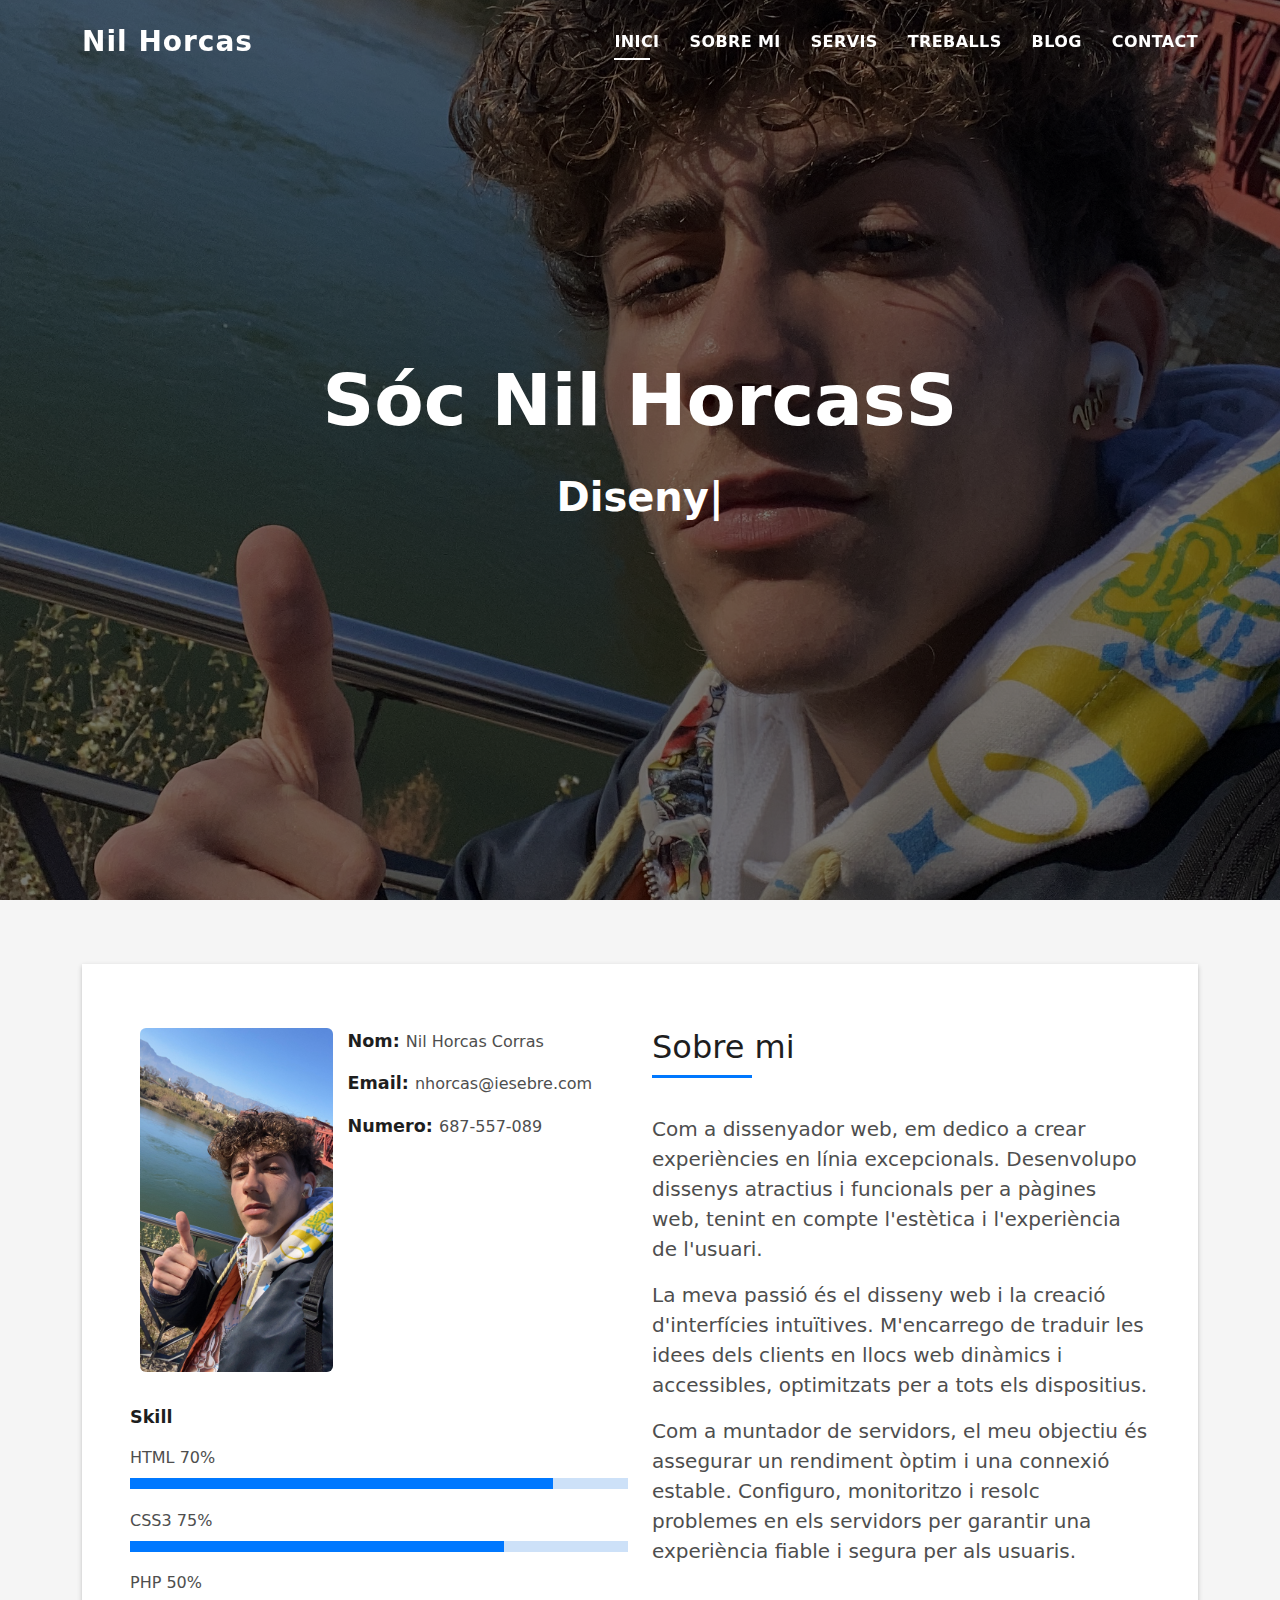
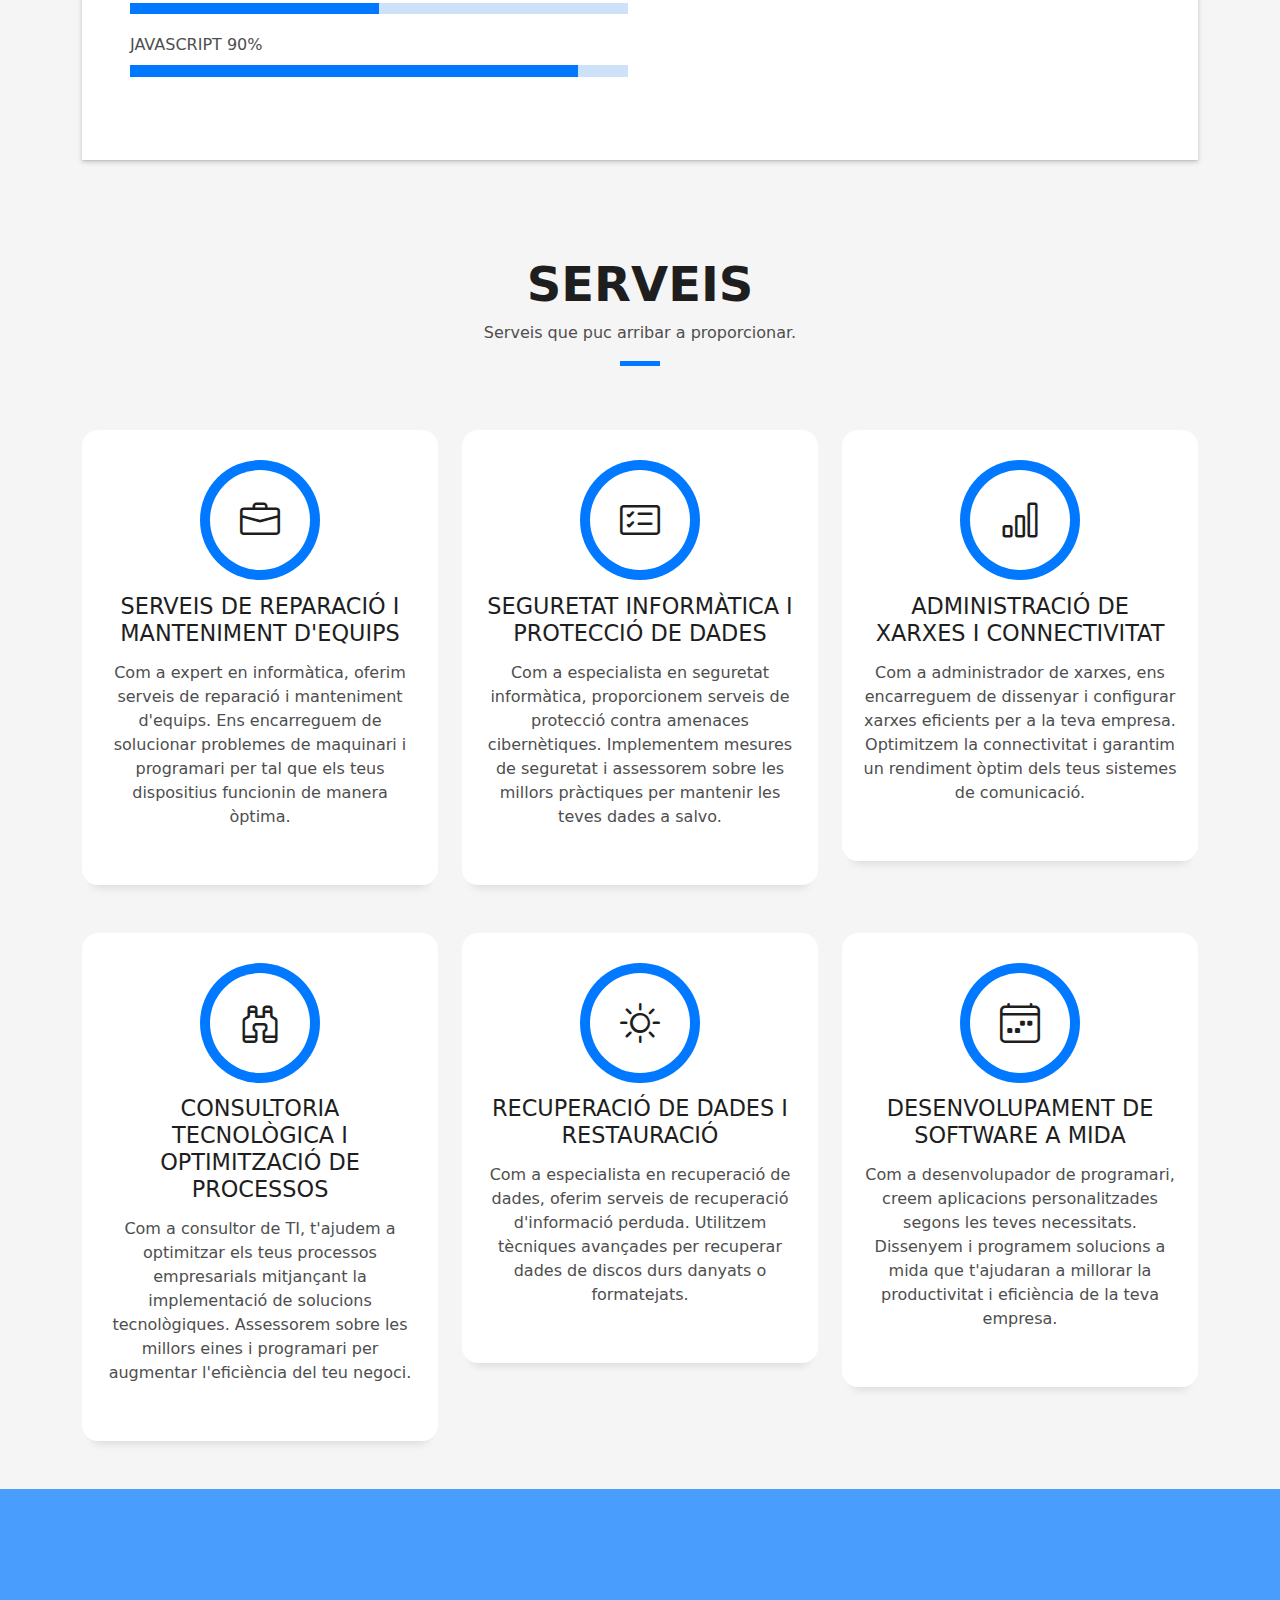
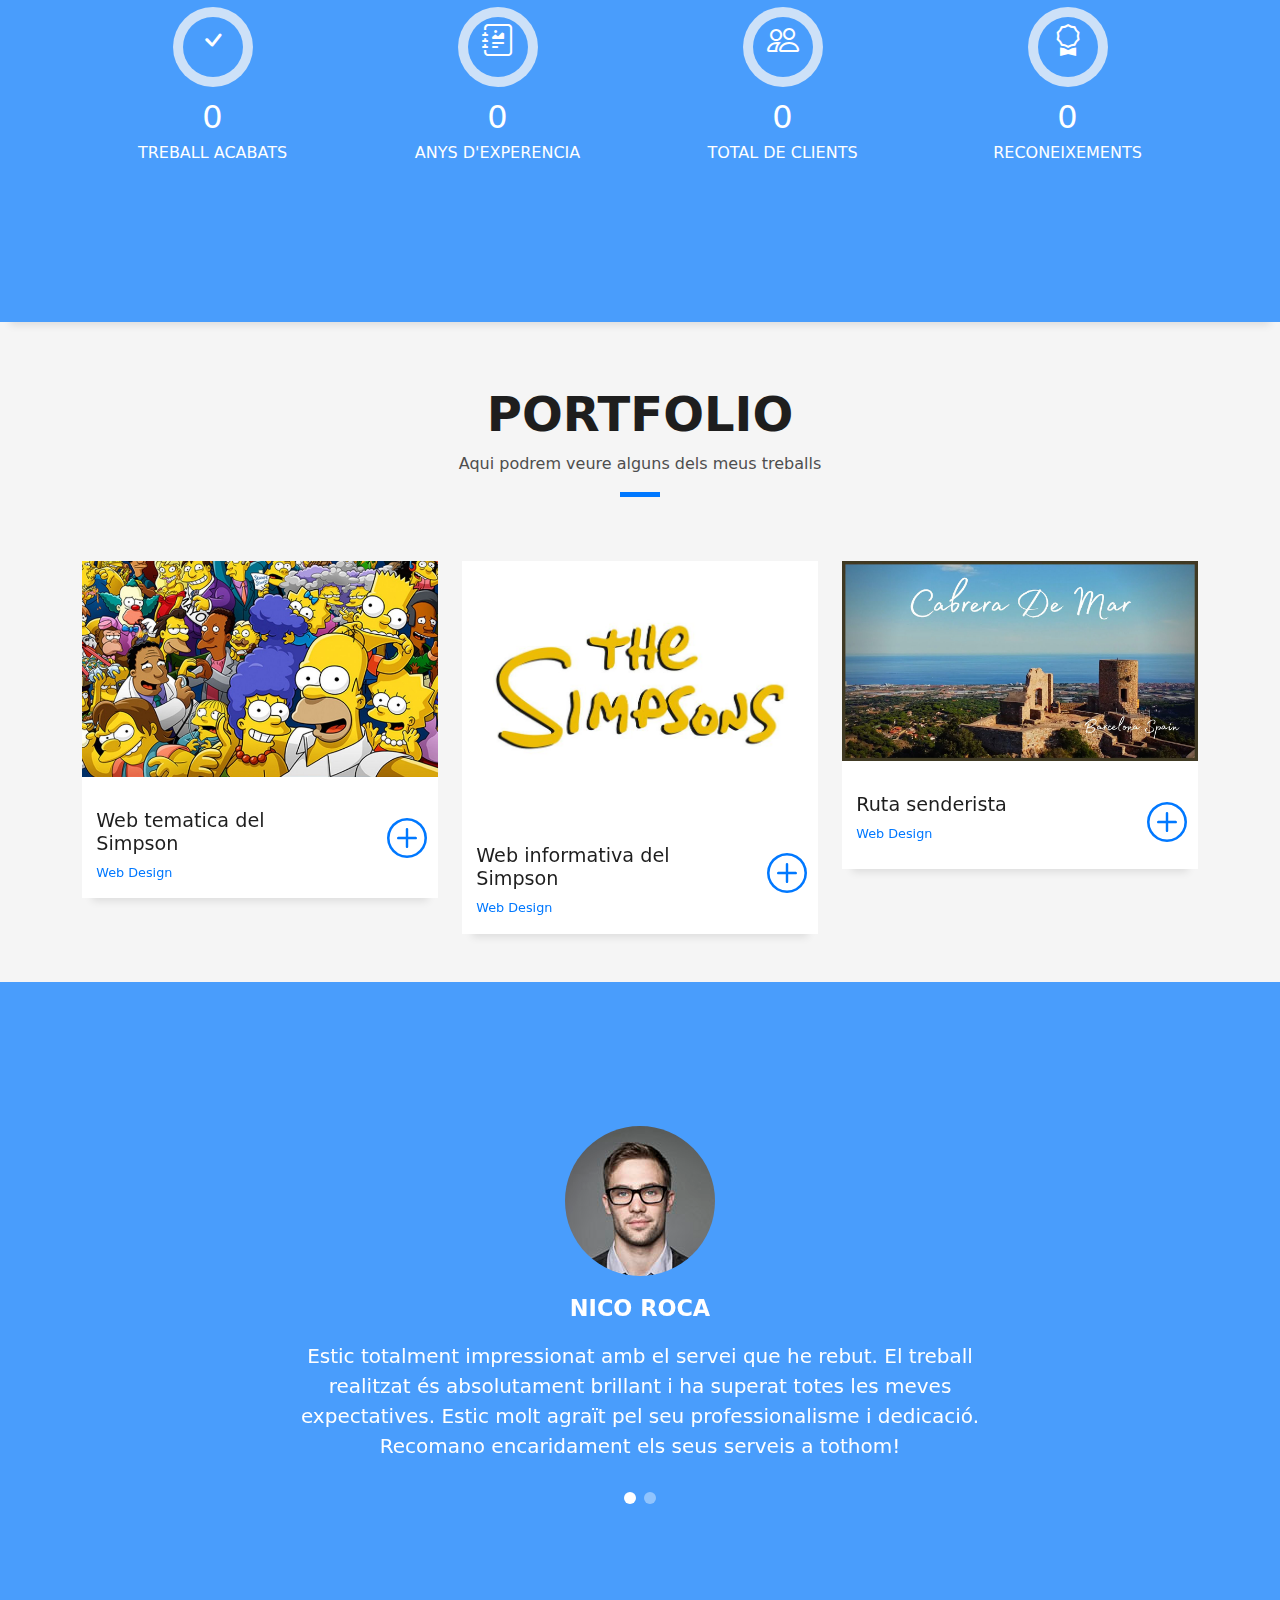
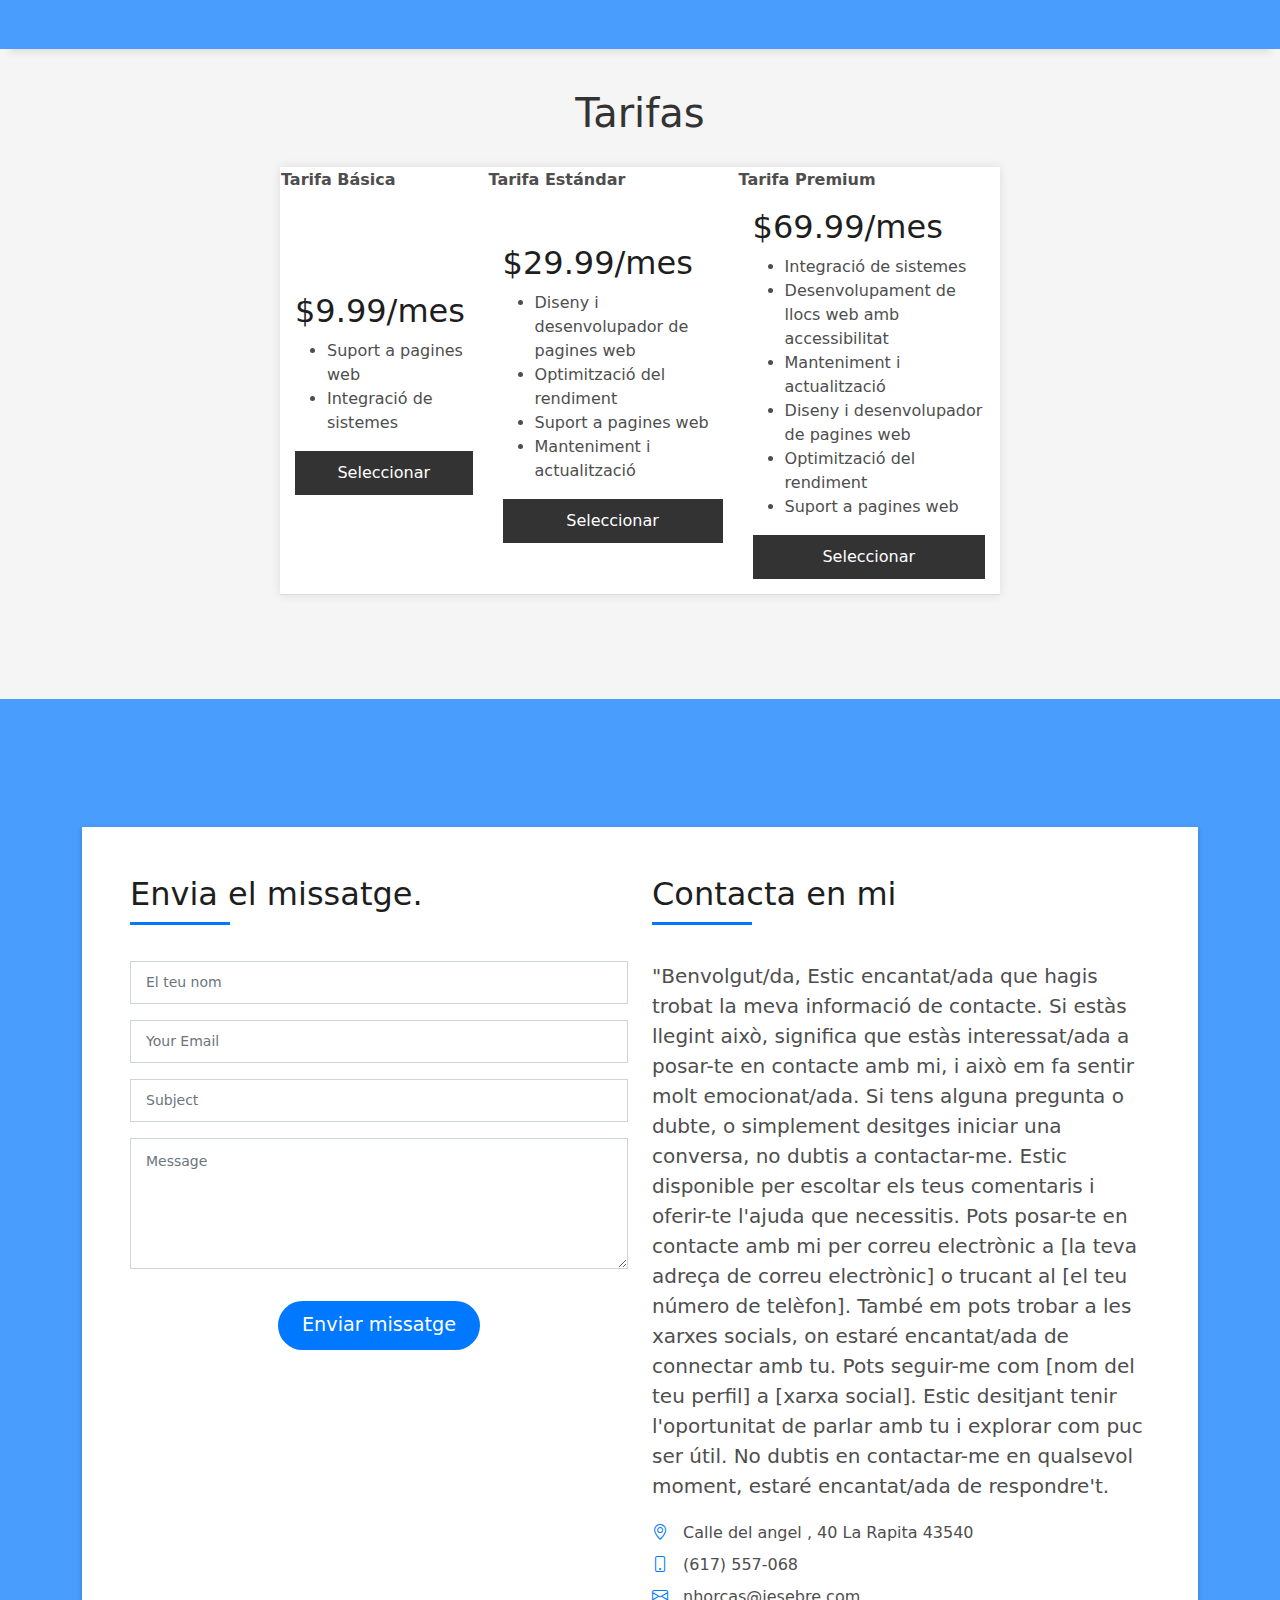
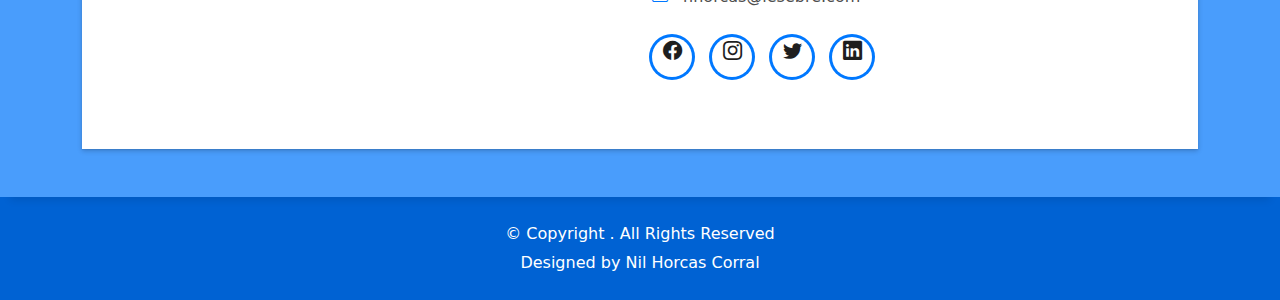
<file: index.html>
<!DOCTYPE html>
<html lang="en">

<head>
  <meta charset="utf-8">
  <meta content="width=device-width, initial-scale=1.0" name="viewport">

  <title>Portfolio Nil Horcas</title>
  <meta content="" name="description">
  <meta content="" name="keywords">

  <!-- Favicons -->
  <link href="assets/img/favicon.png" rel="icon">
  <link href="assets/img/apple-touch-icon.png" rel="apple-touch-icon">

  <!-- Vendor CSS Files -->
  <link href="assets/vendor/bootstrap/css/bootstrap.min.css" rel="stylesheet">
  <link href="assets/vendor/bootstrap-icons/bootstrap-icons.css" rel="stylesheet">
  <link href="assets/vendor/glightbox/css/glightbox.min.css" rel="stylesheet">
  <link href="assets/vendor/swiper/swiper-bundle.min.css" rel="stylesheet">

  <!-- Template Main CSS File -->
  <link href="assets/css/style.css" rel="stylesheet">

  <!-- =======================================================
  * Template Name: DevFolio
  * Updated: Mar 10 2023 with Bootstrap v5.2.3
  * Template URL: https://bootstrapmade.com/devfolio-bootstrap-portfolio-html-template/
  * Author: BootstrapMade.com
  * License: https://bootstrapmade.com/license/
  ======================================================== -->
</head>

<body>

  <!-- ======= Header ======= -->
  <header id="header" class="fixed-top">
    <div class="container d-flex align-items-center justify-content-between">

      <h1 class="logo"><a href="index.html">Nil Horcas</a></h1>
      <!-- Uncomment below if you pSrefer to use an image logo -->
      <!-- <a href="index.html" class="logo"><img src="assets/img/logo.png" alt="" class="img-fluid"></a>-->

      <nav id="navbar" class="navbar">
        <ul>
          <li><a class="nav-link scrollto active" href="#hero">Inici</a></li>
          <li><a class="nav-link scrollto" href="#about">Sobre mi</a></li>
          <li><a class="nav-link scrollto" href="#services">Servis</a></li>
          <li><a class="nav-link scrollto " href="#work">Treballs</a></li>
          <li><a class="nav-link scrollto " href="#blog">Blog</a></li>
          <li><a class="nav-link scrollto" href="#contact">Contact</a></li>
        </ul>
        <i class="bi bi-list mobile-nav-toggle"></i>
      </nav><!-- .navbar -->

    </div>
  </header><!-- End Header -->

  <!-- ======= Hero Section ======= -->
  <div id="hero" class="hero route bg-image" style="background-image: url(assets/img/hero-bg.jpg)">
    <div class="overlay-itro"></div>
    <div class="hero-content display-table">
      <div class="table-cell">
        <div class="container">
          <!--<p class="display-6 color-d">Hello, world!</p>-->
          <h1 class="hero-title mb-4">Sóc Nil HorcasS</h1>
          <p class="hero-subtitle"><span class="typed" data-typed-items="Disenyador, Editor"></span></p>
          <!-- <p class="pt-3"><a class="btn btn-primary btn js-scroll px-4" href="#about" role="button">Learn More</a></p> -->
        </div>
      </div>
    </div>
  </div><!-- End Hero Section -->

  <main id="main">

    <!-- ======= About Section ======= -->
    <section id="about" class="about-mf sect-pt4 route">
      <div class="container">
        <div class="row">
          <div class="col-sm-12">
            <div class="box-shadow-full">
              <div class="row">
                <div class="col-md-6">
                  <div class="row">
                    <div class="col-sm-6 col-md-5">
                      <div class="about-img">
                        <img src="assets/img/hero-bg.jpg" class="img-fluid rounded b-shadow-a" alt="">
                      </div>
                    </div>
                    <div class="col-sm-6 col-md-7">
                      <div class="about-info">
                        <p><span class="title-s">Nom: </span> <span>Nil Horcas Corras</span></p>
                        <p><span class="title-s">Email: </span> <span>nhorcas@iesebre.com</span></p>
                        <p><span class="title-s">Numero: </span> <span>687-557-089</span></p>
                      </div>
                    </div>
                  </div>
                  <div class="skill-mf">
                    <p class="title-s">Skill</p>
                    <span>HTML</span> <span class="pull-right">70%</span>
                    <div class="progress">
                      <div class="progress-bar" role="progressbar" style="width: 85%;" aria-valuenow="85"
                        aria-valuemin="0" aria-valuemax="100"></div>
                    </div>
                    <span>CSS3</span> <span class="pull-right">75%</span>
                    <div class="progress">
                      <div class="progress-bar" role="progressbar" style="width: 75%" aria-valuenow="75"
                        aria-valuemin="0" aria-valuemax="100"></div>
                    </div>
                    <span>PHP</span> <span class="pull-right">50%</span>
                    <div class="progress">
                      <div class="progress-bar" role="progressbar" style="width: 50%" aria-valuenow="50"
                        aria-valuemin="0" aria-valuemax="100"></div>
                    </div>
                    <span>JAVASCRIPT</span> <span class="pull-right">90%</span>
                    <div class="progress">
                      <div class="progress-bar" role="progressbar" style="width: 90%" aria-valuenow="90"
                        aria-valuemin="0" aria-valuemax="100"></div>
                    </div>
                  </div>
                </div>
                <div class="col-md-6">
                  <div class="about-me pt-4 pt-md-0">
                    <div class="title-box-2">
                      <h5 class="title-left">
                        Sobre mi
                      </h5>
                    </div>
                    <p class="lead">
                      Com a dissenyador web, em dedico a crear experiències en línia excepcionals. Desenvolupo dissenys
                      atractius i funcionals per a pàgines web, tenint en compte l'estètica i l'experiència de l'usuari.
                    </p>
                    <p class="lead">
                      La meva passió és el disseny web i la creació d'interfícies intuïtives. M'encarrego de traduir les
                      idees dels clients en llocs web dinàmics i accessibles, optimitzats per a tots els dispositius.
                    </p>
                    <p class="lead">
                      Com a muntador de servidors, el meu objectiu és assegurar un rendiment òptim i una connexió
                      estable. Configuro, monitoritzo i resolc problemes en els servidors per garantir una experiència
                      fiable i segura per als usuaris.
                    </p>
                  </div>
                </div>
              </div>
            </div>
          </div>
        </div>
      </div>
    </section><!-- End About Section -->

    <!-- ======= Services Section ======= -->
    <section id="services" class="services-mf pt-5 route">
      <div class="container">
        <div class="row">
          <div class="col-sm-12">
            <div class="title-box text-center">
              <h3 class="title-a">
                Serveis
              </h3>
              <p class="subtitle-a">
                Serveis que puc arribar a proporcionar.
              </p>
              <div class="line-mf"></div>
            </div>
          </div>
        </div>
        <div class="row">
          <div class="col-md-4">
            <div class="service-box">
              <div class="service-ico">
                <span class="ico-circle"><i class="bi bi-briefcase"></i></span>
              </div>
              <div class="service-content">
                <h2 class="s-title">Serveis de Reparació i Manteniment d'Equips</h2>
                <p class="s-description text-center">
                  Com a expert en informàtica, oferim serveis de reparació i manteniment d'equips. Ens encarreguem de
                  solucionar problemes de maquinari i programari per tal que els teus dispositius funcionin de manera
                  òptima.
                </p>
              </div>
            </div>
          </div>
          <div class="col-md-4">
            <div class="service-box">
              <div class="service-ico">
                <span class="ico-circle"><i class="bi bi-card-checklist"></i></span>
              </div>
              <div class="service-content">
                <h2 class="s-title">Seguretat Informàtica i Protecció de Dades</h2>
                <p class="s-description text-center">
                  Com a especialista en seguretat informàtica, proporcionem serveis de protecció contra amenaces
                  cibernètiques. Implementem mesures de seguretat i assessorem sobre les millors pràctiques per mantenir
                  les teves dades a salvo.
                </p>
              </div>
            </div>
          </div>
          <div class="col-md-4">
            <div class="service-box">
              <div class="service-ico">
                <span class="ico-circle"><i class="bi bi-bar-chart"></i></span>
              </div>
              <div class="service-content">
                <h2 class="s-title">Administració de Xarxes i Connectivitat</h2>
                <p class="s-description text-center">
                  Com a administrador de xarxes, ens encarreguem de dissenyar i configurar xarxes eficients per a la
                  teva empresa. Optimitzem la connectivitat i garantim un rendiment òptim dels teus sistemes de
                  comunicació.
                </p>
              </div>
            </div>
          </div>
          <div class="col-md-4">
            <div class="service-box">
              <div class="service-ico">
                <span class="ico-circle"><i class="bi bi-binoculars"></i></span>
              </div>
              <div class="service-content">
                <h2 class="s-title">Consultoria Tecnològica i Optimització de Processos</h2>
                <p class="s-description text-center">
                  Com a consultor de TI, t'ajudem a optimitzar els teus processos empresarials mitjançant la
                  implementació de solucions tecnològiques. Assessorem sobre les millors eines i programari per
                  augmentar l'eficiència del teu negoci.
                </p>
              </div>
            </div>
          </div>
          <div class="col-md-4">
            <div class="service-box">
              <div class="service-ico">
                <span class="ico-circle"><i class="bi bi-brightness-high"></i></span>
              </div>
              <div class="service-content">
                <h2 class="s-title">Recuperació de Dades i Restauració</h2>
                <p class="s-description text-center">
                  Com a especialista en recuperació de dades, oferim serveis de recuperació d'informació perduda.
                  Utilitzem tècniques avançades per recuperar dades de discos durs danyats o formatejats.
                </p>
              </div>
            </div>
          </div>
          <div class="col-md-4">
            <div class="service-box">
              <div class="service-ico">
                <span class="ico-circle"><i class="bi bi-calendar4-week"></i></span>
              </div>
              <div class="service-content">
                <h2 class="s-title">Desenvolupament de Software a Mida</h2>
                <p class="s-description text-center">
                  Com a desenvolupador de programari, creem aplicacions personalitzades segons les teves necessitats.
                  Dissenyem i programem solucions a mida que t'ajudaran a millorar la productivitat i eficiència de la
                  teva empresa.
                </p>
              </div>
            </div>
          </div>
        </div>
      </div>
    </section><!-- End Services Section -->

    <!-- ======= Counter Section ======= -->
    <div class="section-counter paralax-mf bg-image" style="background-image: url(assets/img/counters-bg.jpg)">
      <div class="overlay-mf"></div>
      <div class="container position-relative">
        <div class="row">
          <div class="col-sm-3 col-lg-3">
            <div class="counter-box counter-box pt-4 pt-md-0">
              <div class="counter-ico">
                <span class="ico-circle"><i class="bi bi-check"></i></span>
              </div>
              <div class="counter-num">
                <p data-purecounter-start="0" data-purecounter-end="150" data-purecounter-duration="1"
                  class="counter purecounter"></p>
                <span class="counter-text">TREBALL ACABATS</span>
              </div>
            </div>
          </div>
          <div class="col-sm-3 col-lg-3">
            <div class="counter-box pt-4 pt-md-0">
              <div class="counter-ico">
                <span class="ico-circle"><i class="bi bi-journal-richtext"></i></span>
              </div>
              <div class="counter-num">
                <p data-purecounter-start="0" data-purecounter-end="2" data-purecounter-duration="1"
                  class="counter purecounter"></p>
                <span class="counter-text">ANYS D'EXPERENCIA</span>
              </div>
            </div>
          </div>
          <div class="col-sm-3 col-lg-3">
            <div class="counter-box pt-4 pt-md-0">
              <div class="counter-ico">
                <span class="ico-circle"><i class="bi bi-people"></i></span>
              </div>
              <div class="counter-num">
                <p data-purecounter-start="0" data-purecounter-end="550" data-purecounter-duration="1"
                  class="counter purecounter"></p>
                <span class="counter-text">TOTAL DE CLIENTS</span>
              </div>
            </div>
          </div>
          <div class="col-sm-3 col-lg-3">
            <div class="counter-box pt-4 pt-md-0">
              <div class="counter-ico">
                <span class="ico-circle"><i class="bi bi-award"></i></span>
              </div>
              <div class="counter-num">
                <p data-purecounter-start="0" data-purecounter-end="4" data-purecounter-duration="1"
                  class="counter purecounter"></p>
                <span class="counter-text">RECONEIXEMENTS</span>
              </div>
            </div>
          </div>
        </div>
      </div>
    </div><!-- End Counter Section -->

    <!-- ======= Portfolio Section ======= -->
    <section id="work" class="portfolio-mf sect-pt4 route">
      <div class="container">
        <div class="row">
          <div class="col-sm-12">
            <div class="title-box text-center">
              <h3 class="title-a">
                Portfolio
              </h3>
              <p class="subtitle-a">
                Aqui podrem veure alguns dels meus treballs
              </p>
              <div class="line-mf"></div>
            </div>
          </div>
        </div>
        <div class="row">
          <div class="col-md-4">
            <div class="work-box">
              <a href="act1/thesimpsoooooooons.jpg" data-gallery="portfolioGallery" class="portfolio-lightbox">
                <div class="work-img">
                  <img src="act1/thesimpsoooooooons.jpg" alt="" class="img-fluid">
                </div>
              </a>
              <div class="work-content">
                <div class="row">
                  <div class="col-sm-8">
                    <h2 class="w-title">Web tematica del Simpson</h2>
                    <div class="w-more">
                      <span class="w-ctegory">Web Design</span>
                    </div>
                  </div>
                  <div class="col-sm-4">
                    <div class="w-like">
                      <a href="Bootstrapnil.html"> <span class="bi bi-plus-circle"></span></a>
                    </div>
                  </div>
                </div>
              </div>
            </div>
          </div>
          <div class="col-md-4">
            <div class="work-box">
              <a href="act2/LogoSimpsons.jpg" data-gallery="portfolioGallery" class="portfolio-lightbox">
                <div class="work-img">
                  <img src="act2/LogoSimpsons.jpg" alt="" class="img-fluid">
                </div>
              </a>
              <div class="work-content">
                <div class="row">
                  <div class="col-sm-8">
                    <h2 class="w-title">Web informativa del Simpson</h2>
                    <div class="w-more">
                      <span class="w-ctegory">Web Design</span>
                    </div>
                  </div>
                  <div class="col-sm-4">
                    <div class="w-like">
                      <a href="BootstrapnilAOS.html"> <span class="bi bi-plus-circle"></span></a>
                    </div>
                  </div>
                </div>
              </div>
            </div>
          </div>
          <div class="col-md-4">
            <div class="work-box">
              <a href="act3/cabrerademar.jpg" data-gallery="portfolioGallery" class="portfolio-lightbox">
                <div class="work-img">
                  <img src="act3/cabrerademar.jpg" alt="" class="img-fluid">
                </div>
              </a>
              <div class="work-content">
                <div class="row">
                  <div class="col-sm-8">
                    <h2 class="w-title">Ruta senderista</h2>
                    <div class="w-more">
                      <span class="w-ctegory">Web Design</span>
                    </div>
                  </div>
                  <div class="col-sm-4">
                    <div class="w-like">
                      <a href="Actividad12Nil.html"> <span class="bi bi-plus-circle"></span></a>
                    </div>
                  </div>
                </div>
              </div>
            </div>
          </div>



        </div>
      </div>
    </section><!-- End Portfolio Section -->

    <!-- ======= Testimonials Section ======= -->
    <div class="testimonials paralax-mf bg-image" style="background-image: url(assets/img/overlay-bg.jpg)">
      <div class="overlay-mf"></div>
      <div class="container">
        <div class="row">
          <div class="col-md-12">

            <div class="testimonials-slider swiper" data-aos="fade-up" data-aos-delay="100">
              <div class="swiper-wrapper">

                <div class="swiper-slide">
                  <div class="testimonial-box">
                    <div class="author-test">
                      <img src="assets/img/testimonial-2.jpg" alt="" class="rounded-circle b-shadow-a">
                      <span class="author">Nico Roca</span>
                    </div>
                    <div class="content-test">
                      <p class="description lead">
                        Estic totalment impressionat amb el servei que he rebut. El treball realitzat és absolutament
                        brillant i ha superat totes les meves expectatives. Estic molt agraït pel seu professionalisme i
                        dedicació. Recomano encaridament els seus serveis a tothom!
                      </p>
                    </div>
                  </div>
                </div><!-- End testimonial item -->

                <div class="swiper-slide">
                  <div class="testimonial-box">
                    <div class="author-test">
                      <img src="assets/img/testimonial-4.jpg" alt="" class="rounded-circle b-shadow-a">
                      <span class="author">Victor Sales</span>
                    </div>
                    <div class="content-test">
                      <p class="description lead">
                        Estic encantat amb el disseny web que m'han fet! Han captat la meva visió a la perfecció i han
                        creat un lloc web impressionant que supera les meves expectatives. El seu talent i
                        professionalitat són excepcionals!
                      </p>
                    </div>
                  </div>
                </div><!-- End testimonial item -->
              </div>
              <div class="swiper-pagination"></div>
            </div>

            <!-- <div id="testimonial-mf" class="owl-carousel owl-theme">
          
        </div> -->
          </div>
        </div>
      </div>
    </div><!-- End Testimonials Section -->

    <!-- ======= DInero ======= -->

    <div style="max-width: 800px; margin: 0 auto; padding: 40px;">
      <h1 style="text-align: center; color: #333333;">Tarifas</h1>
      <table
        style="width: 100%; margin-top: 30px; border-collapse: collapse; background-color: #ffffff; box-shadow: 0 0 10px rgba(0, 0, 0, 0.1);">
        <tr>
          <th>Tarifa Básica</th>
          <th>Tarifa Estándar</th>
          <th>Tarifa Premium</th>
        </tr>
        <tr>
          <td style="padding: 15px; text-align: left; border-bottom: 1px solid #dddddd;">
            <h2>$9.99/mes</h2>
            <ul>
              <li>Suport a pagines web </li>
              <li>Integració de sistemes</li>
            </ul>
            <a href="#"
              style="display: block; padding: 10px; text-align: center; background-color: #333333; color: #ffffff; text-decoration: none;">Seleccionar</a>
          </td>
          <td style="padding: 15px; text-align: left; border-bottom: 1px solid #dddddd;">
            <h2>$29.99/mes</h2>
            <ul>
              <li>Diseny i desenvolupador de pagines web</li>
              <li>Optimització del rendiment</li>
              <li>Suport a pagines web</li>
              <li>Manteniment i actualització</li>
            </ul>
            <a href="#"
              style="display: block; padding: 10px; text-align: center; background-color: #333333; color: #ffffff; text-decoration: none;">Seleccionar</a>
          </td>
          <td style="padding: 15px; text-align: left; border-bottom: 1px solid #dddddd;">
            <h2>$69.99/mes</h2>
            <ul>
              <li>Integració de sistemes</li>
              <li>Desenvolupament de llocs web amb accessibilitat</li>
              <li>Manteniment i actualització</li>
              <li>Diseny i desenvolupador de pagines web</li>
              <li>Optimització del rendiment</li>
              <li>Suport a pagines web</li>
            </ul>
            <a href="#"
              style="display: block; padding: 10px; text-align: center; background-color: #333333; color: #ffffff; text-decoration: none;">Seleccionar</a>
          </td>
        </tr>
      </table>
    </div>
    <!-- ======= Contact Section ======= -->
    <section id="contact" class="paralax-mf footer-paralax bg-image sect-mt4 route"
      style="background-image: url(assets/img/overlay-bg.jpg)">
      <div class="overlay-mf"></div>
      <div class="container">
        <div class="row">
          <div class="col-sm-12">
            <div class="contact-mf">
              <div id="contact" class="box-shadow-full">
                <div class="row">
                  <div class="col-md-6">
                    <div class="title-box-2">
                      <h5 class="title-left">
                        Envia el missatge.
                      </h5>
                    </div>
                    <div>
                      <form action="forms/contact.php" method="post" role="form" class="php-email-form">
                        <div class="row">
                          <div class="col-md-12 mb-3">
                            <div class="form-group">
                              <input type="text" name="name" class="form-control" id="name" placeholder="El teu nom"
                                required>
                            </div>
                          </div>
                          <div class="col-md-12 mb-3">
                            <div class="form-group">
                              <input type="email" class="form-control" name="email" id="email" placeholder="Your Email"
                                required>
                            </div>
                          </div>
                          <div class="col-md-12 mb-3">
                            <div class="form-group">
                              <input type="text" class="form-control" name="subject" id="subject" placeholder="Subject"
                                required>
                            </div>
                          </div>
                          <div class="col-md-12">
                            <div class="form-group">
                              <textarea class="form-control" name="message" rows="5" placeholder="Message"
                                required></textarea>
                            </div>
                          </div>
                          <div class="col-md-12 text-center my-3">
                            <div class="loading">Loading</div>
                            <div class="error-message"></div>
                            <div class="sent-message">El teu missatge acaba de enviar-se</div>
                          </div>
                          <div class="col-md-12 text-center">
                            <button type="submit" class="button button-a button-big button-rouded">Enviar
                              missatge</button>
                          </div>
                        </div>
                      </form>
                    </div>
                  </div>
                  <div class="col-md-6">
                    <div class="title-box-2 pt-4 pt-md-0">
                      <h5 class="title-left">
                        Contacta en mi
                      </h5>
                    </div>
                    <div class="more-info">
                      <p class="lead">
                        "Benvolgut/da,

                        Estic encantat/ada que hagis trobat la meva informació de contacte. Si estàs llegint això,
                        significa que estàs interessat/ada a posar-te en contacte amb mi, i això em fa sentir molt
                        emocionat/ada.

                        Si tens alguna pregunta o dubte, o simplement desitges iniciar una conversa, no dubtis a
                        contactar-me. Estic disponible per escoltar els teus comentaris i oferir-te l'ajuda que
                        necessitis.

                        Pots posar-te en contacte amb mi per correu electrònic a [la teva adreça de correu electrònic] o
                        trucant al [el teu número de telèfon]. També em pots trobar a les xarxes socials, on estaré
                        encantat/ada de connectar amb tu. Pots seguir-me com [nom del teu perfil] a [xarxa social].

                        Estic desitjant tenir l'oportunitat de parlar amb tu i explorar com puc ser útil. No dubtis en
                        contactar-me en qualsevol moment, estaré encantat/ada de respondre't.
                      </p>
                      <ul class="list-ico">
                        <li><span class="bi bi-geo-alt"></span> Calle del angel , 40 La Rapita 43540</li>
                        <li><span class="bi bi-phone"></span> (617) 557-068</li>
                        <li><span class="bi bi-envelope"></span> nhorcas@iesebre.com</li>
                      </ul>
                    </div>
                    <div class="socials">
                      <ul>
                        <li><a href=""><span class="ico-circle"><i class="bi bi-facebook"></i></span></a></li>
                        <li><a href=""><span class="ico-circle"><i class="bi bi-instagram"></i></span></a></li>
                        <li><a href=""><span class="ico-circle"><i class="bi bi-twitter"></i></span></a></li>
                        <li><a href=""><span class="ico-circle"><i class="bi bi-linkedin"></i></span></a></li>
                      </ul>
                    </div>
                  </div>
                </div>
              </div>
            </div>
          </div>
        </div>
      </div>
    </section><!-- End Contact Section -->

  </main><!-- End #main -->

  <!-- ======= Footer ======= -->
  <footer>
    <div class="container">
      <div class="row">
        <div class="col-sm-12">
          <div class="copyright-box">
            <p class="copyright">&copy; Copyright <strong></strong>. All Rights Reserved</p>
            <div class="credits">
              <!--
              All the links in the footer should remain intact.
              You can delete the links only if you purchased the pro version.
              Licensing information: https://bootstrapmade.com/license/
              Purchase the pro version with working PHP/AJAX contact form: https://bootstrapmade.com/buy/?theme=DevFolio
            -->
              Designed by <a href="https://bootstrapmade.com/">Nil Horcas Corral</a>
            </div>
          </div>
        </div>
      </div>
    </div>
  </footer><!-- End  Footer -->

  <div id="preloader"></div>
  <a href="#" class="back-to-top d-flex align-items-center justify-content-center"><i
      class="bi bi-arrow-up-short"></i></a>

  <!-- Vendor JS Files -->
  <script src="assets/vendor/purecounter/purecounter_vanilla.js"></script>
  <script src="assets/vendor/bootstrap/js/bootstrap.bundle.min.js"></script>
  <script src="assets/vendor/glightbox/js/glightbox.min.js"></script>
  <script src="assets/vendor/swiper/swiper-bundle.min.js"></script>
  <script src="assets/vendor/typed.js/typed.min.js"></script>
  <script src="assets/vendor/php-email-form/validate.js"></script>

  <!-- Template Main JS File -->
  <script src="assets/js/main.js"></script>

</body>

</html>
</file>
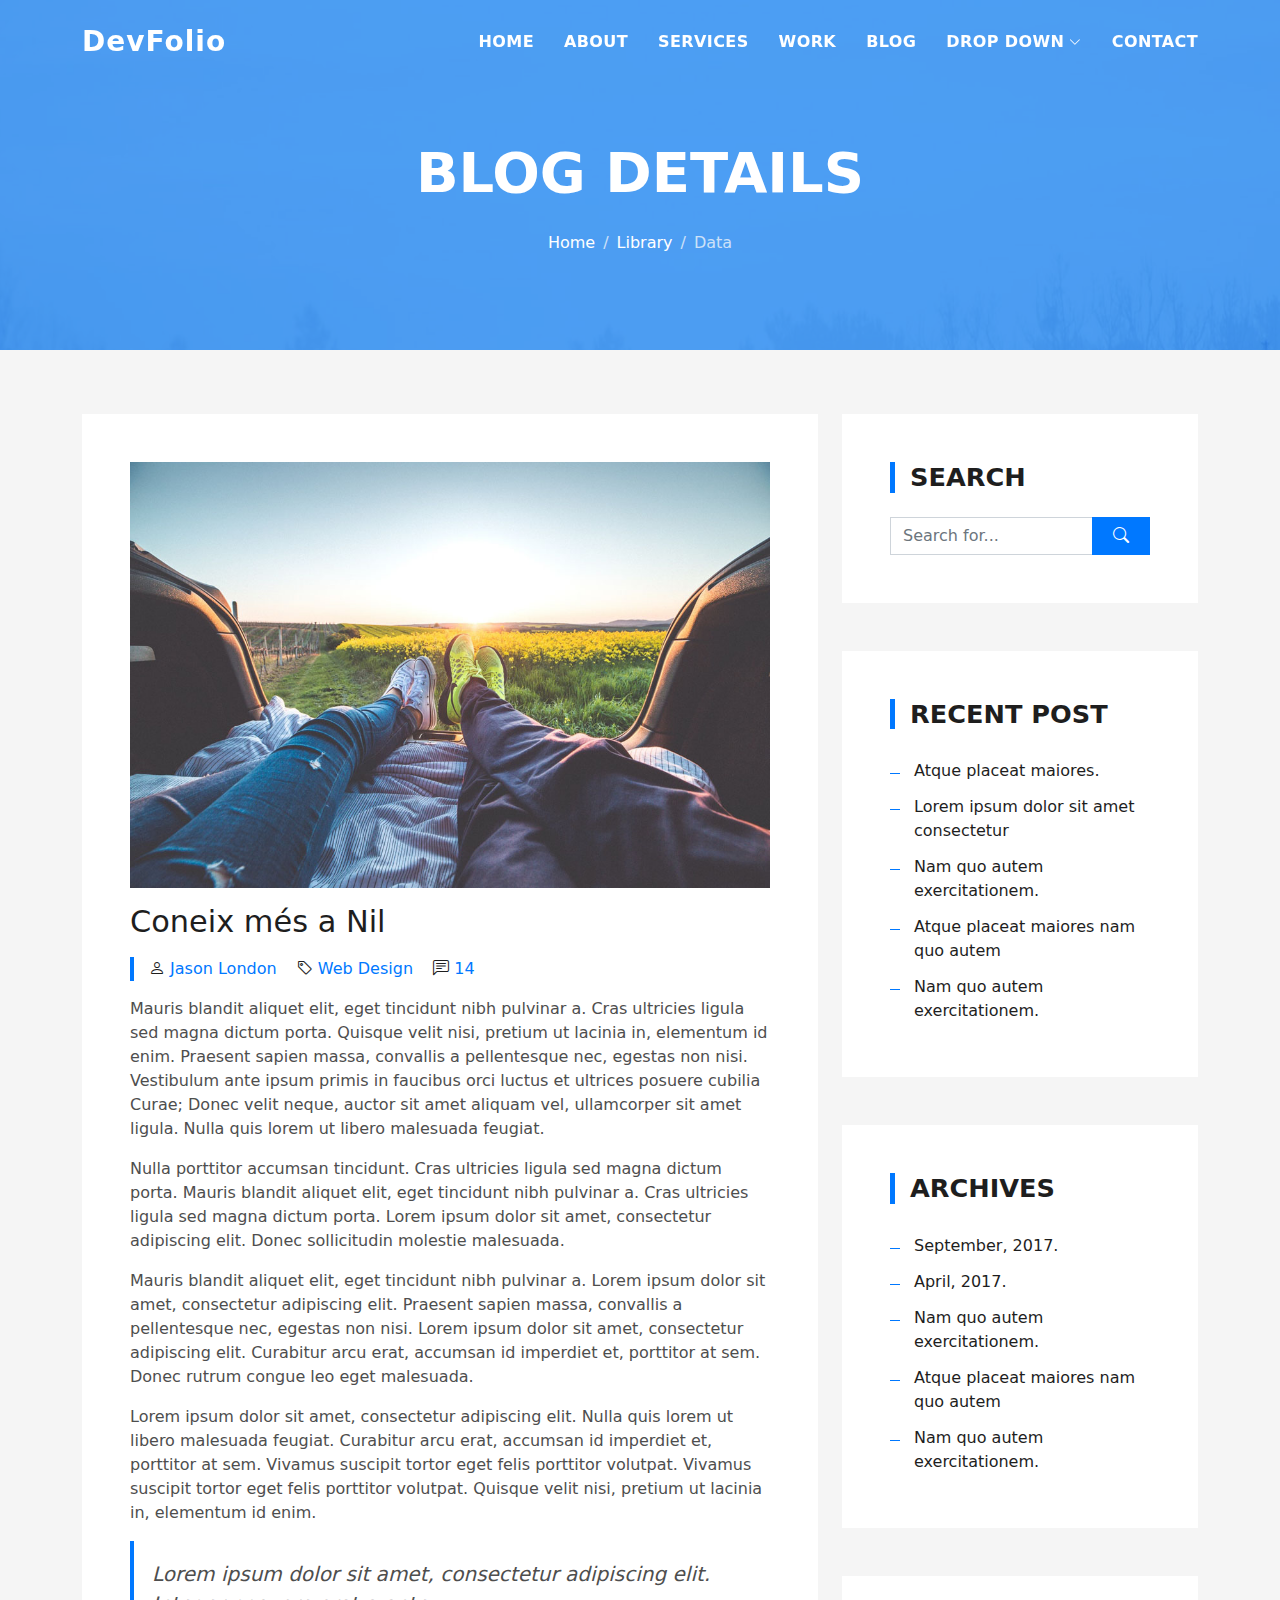
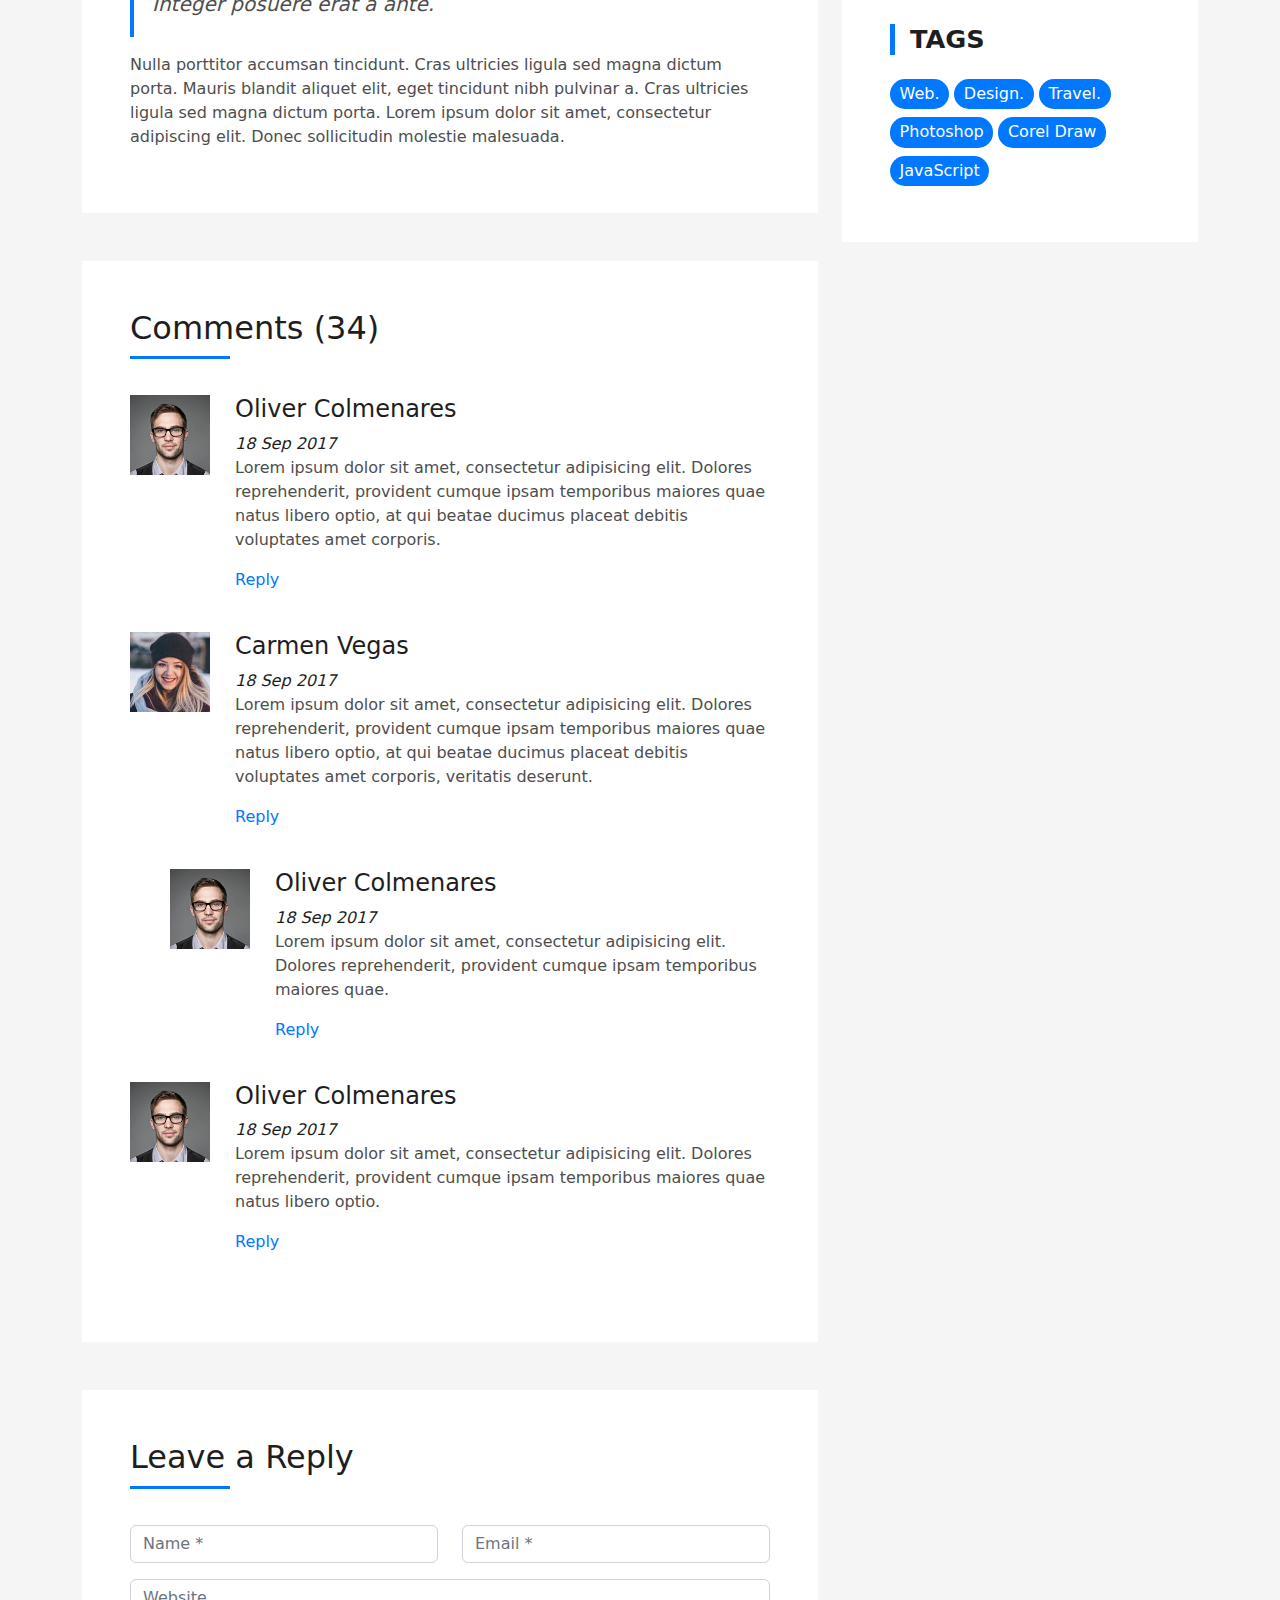
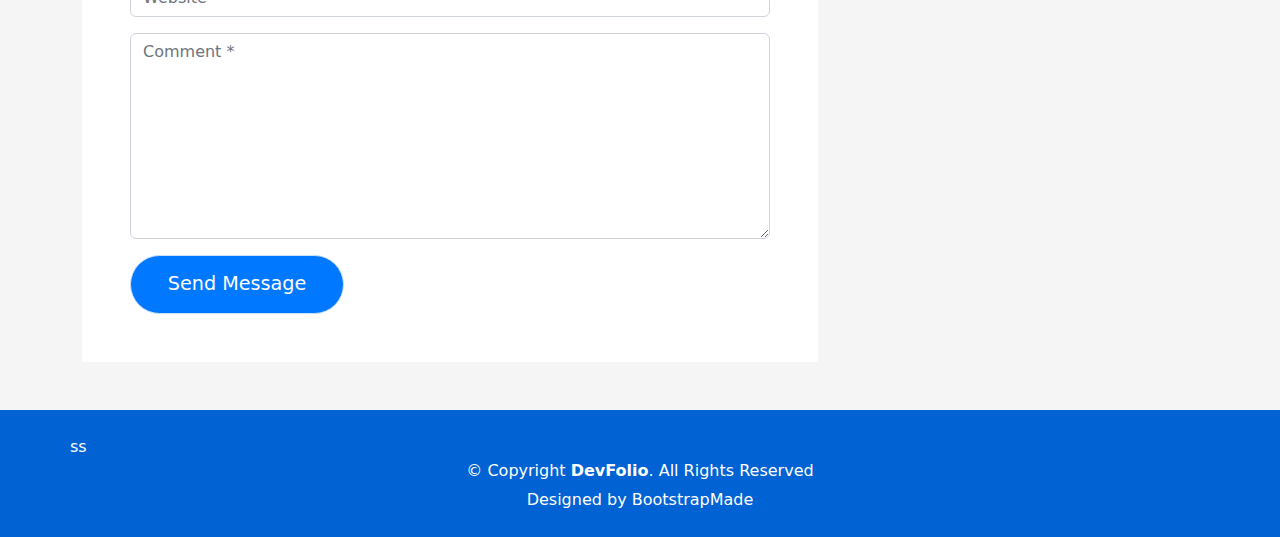
<file: blog-single.html>
<!DOCTYPE html>
<html lang="en">

<head>
  <meta charset="utf-8">
  <meta content="width=device-width, initial-scale=1.0" name="viewport">

  <title>DevFolio Bootstrap Portfolio Template - Blog Single</title>
  <meta content="" name="description">
  <meta content="" name="keywords">

  <!-- Favicons -->
  <link href="assets/img/favicon.png" rel="icon">
  <link href="assets/img/apple-touch-icon.png" rel="apple-touch-icon">

  <!-- Vendor CSS Files -->
  <link href="assets/vendor/bootstrap/css/bootstrap.min.css" rel="stylesheet">
  <link href="assets/vendor/bootstrap-icons/bootstrap-icons.css" rel="stylesheet">
  <link href="assets/vendor/glightbox/css/glightbox.min.css" rel="stylesheet">
  <link href="assets/vendor/swiper/swiper-bundle.min.css" rel="stylesheet">

  <!-- Template Main CSS File -->
  <link href="assets/css/style.css" rel="stylesheet">

  <!-- =======================================================
  * Template Name: DevFolio
  * Updated: Mar 10 2023 with Bootstrap v5.2.3
  * Template URL: https://bootstrapmade.com/devfolio-bootstrap-portfolio-html-template/
  * Author: BootstrapMade.com
  * License: https://bootstrapmade.com/license/
  ======================================================== -->
</head>

<body>

  <!-- ======= Header ======= -->
  <header id="header" class="fixed-top">
    <div class="container d-flex align-items-center justify-content-between">

      <h1 class="logo"><a href="index.html">DevFolio</a></h1>
      <!-- Uncomment below if you prefer to use an image logo -->
      <!-- <a href="index.html" class="logo"><img src="assets/img/logo.png" alt="" class="img-fluid"></a>-->

      <nav id="navbar" class="navbar">
        <ul>
          <li><a class="nav-link scrollto " href="#hero">Home</a></li>
          <li><a class="nav-link scrollto" href="#about">About</a></li>
          <li><a class="nav-link scrollto" href="#services">Services</a></li>
          <li><a class="nav-link scrollto " href="#work">Work</a></li>
          <li><a class="nav-link scrollto " href="#blog">Blog</a></li>
          <li class="dropdown"><a href="#"><span>Drop Down</span> <i class="bi bi-chevron-down"></i></a>
            <ul>
              <li><a href="#">Drop Down 1</a></li>
              <li class="dropdown"><a href="#"><span>Deep Drop Down</span> <i class="bi bi-chevron-right"></i></a>
                <ul>
                  <li><a href="#">Deep Drop Down 1</a></li>
                  <li><a href="#">Deep Drop Down 2</a></li>
                  <li><a href="#">Deep Drop Down 3</a></li>
                  <li><a href="#">Deep Drop Down 4</a></li>
                  <li><a href="#">Deep Drop Down 5</a></li>
                </ul>
              </li>
              <li><a href="#">Drop Down 2</a></li>
              <li><a href="#">Drop Down 3</a></li>
              <li><a href="#">Drop Down 4</a></li>
            </ul>
          </li>
          <li><a class="nav-link scrollto" href="#contact">Contact</a></li>
        </ul>
        <i class="bi bi-list mobile-nav-toggle"></i>
      </nav><!-- .navbar -->

    </div>
  </header><!-- End Header -->

  <div class="hero hero-single route bg-image" style="background-image: url(assets/img/overlay-bg.jpg)">
    <div class="overlay-mf"></div>
    <div class="hero-content display-table">
      <div class="table-cell">
        <div class="container">
          <h2 class="hero-title mb-4">Blog Details</h2>
          <ol class="breadcrumb d-flex justify-content-center">
            <li class="breadcrumb-item">
              <a href="#">Home</a>
            </li>
            <li class="breadcrumb-item">
              <a href="#">Library</a>
            </li>
            <li class="breadcrumb-item active">Data</li>
          </ol>
        </div>
      </div>
    </div>
  </div>

  <main id="main">

    <!-- ======= Blog Single Section ======= -->
    <section class="blog-wrapper sect-pt4" id="blog">
      <div class="container">
        <div class="row">
          <div class="col-md-8">
            <div class="post-box">
              <div class="post-thumb">
                <img src="assets/img/post-1.jpg" class="img-fluid" alt="">
              </div>
              <div class="post-meta">
                <h1 class="article-title">Coneix més a Nil</h1>
                <ul>
                  <li>
                    <span class="bi bi-person"></span>
                    <a href="#">Jason London</a>
                  </li>
                  <li>
                    <span class="bi bi-tag"></span>
                    <a href="#">Web Design</a>
                  </li>
                  <li>
                    <span class="bi bi-chat-left-text"></span>
                    <a href="#">14</a>
                  </li>
                </ul>
              </div>
              <div class="article-content">
                <p>
                  Mauris blandit aliquet elit, eget tincidunt nibh pulvinar a. Cras ultricies ligula sed magna dictum
                  porta. Quisque velit
                  nisi, pretium ut lacinia in, elementum id enim. Praesent sapien massa, convallis a pellentesque
                  nec, egestas non nisi. Vestibulum ante ipsum primis in faucibus orci luctus et ultrices posuere
                  cubilia Curae; Donec velit neque, auctor sit amet aliquam vel, ullamcorper sit amet ligula.
                  Nulla quis lorem ut libero malesuada feugiat.
                </p>
                <p>
                  Nulla porttitor accumsan tincidunt. Cras ultricies ligula sed magna dictum porta. Mauris blandit
                  aliquet elit, eget tincidunt
                  nibh pulvinar a. Cras ultricies ligula sed magna dictum porta. Lorem ipsum dolor sit amet,
                  consectetur adipiscing elit. Donec sollicitudin molestie malesuada.
                </p>
                <p>
                  Mauris blandit aliquet elit, eget tincidunt nibh pulvinar a. Lorem ipsum dolor sit amet, consectetur
                  adipiscing elit. Praesent
                  sapien massa, convallis a pellentesque nec, egestas non nisi. Lorem ipsum dolor sit amet,
                  consectetur adipiscing elit. Curabitur arcu erat, accumsan id imperdiet et, porttitor at
                  sem. Donec rutrum congue leo eget malesuada.
                </p>
                <p>
                  Lorem ipsum dolor sit amet, consectetur adipiscing elit. Nulla quis lorem ut libero malesuada feugiat.
                  Curabitur arcu erat,
                  accumsan id imperdiet et, porttitor at sem. Vivamus suscipit tortor eget felis porttitor
                  volutpat. Vivamus suscipit tortor eget felis porttitor volutpat. Quisque velit nisi, pretium
                  ut lacinia in, elementum id enim.
                </p>
                <blockquote class="blockquote">
                  <p class="mb-0">Lorem ipsum dolor sit amet, consectetur adipiscing elit. Integer posuere erat a ante.</p>
                </blockquote>
                <p>
                  Nulla porttitor accumsan tincidunt. Cras ultricies ligula sed magna dictum porta. Mauris blandit
                  aliquet elit, eget tincidunt
                  nibh pulvinar a. Cras ultricies ligula sed magna dictum porta. Lorem ipsum dolor sit amet,
                  consectetur adipiscing elit. Donec sollicitudin molestie malesuada.
                </p>
              </div>
            </div>
            <div class="box-comments">
              <div class="title-box-2">
                <h4 class="title-comments title-left">Comments (34)</h4>
              </div>
              <ul class="list-comments">
                <li>
                  <div class="comment-avatar">
                    <img src="assets/img/testimonial-2.jpg" alt="">
                  </div>
                  <div class="comment-details">
                    <h4 class="comment-author">Oliver Colmenares</h4>
                    <span>18 Sep 2017</span>
                    <p>
                      Lorem ipsum dolor sit amet, consectetur adipisicing elit. Dolores reprehenderit, provident cumque
                      ipsam temporibus maiores
                      quae natus libero optio, at qui beatae ducimus placeat debitis voluptates amet corporis.
                    </p>
                    <a href="3">Reply</a>
                  </div>
                </li>
                <li>
                  <div class="comment-avatar">
                    <img src="assets/img/testimonial-4.jpg" alt="">
                  </div>
                  <div class="comment-details">
                    <h4 class="comment-author">Carmen Vegas</h4>
                    <span>18 Sep 2017</span>
                    <p>
                      Lorem ipsum dolor sit amet, consectetur adipisicing elit. Dolores reprehenderit, provident cumque
                      ipsam temporibus maiores
                      quae natus libero optio, at qui beatae ducimus placeat debitis voluptates amet corporis,
                      veritatis deserunt.
                    </p>
                    <a href="3">Reply</a>
                  </div>
                </li>
                <li class="comment-children">
                  <div class="comment-avatar">
                    <img src="assets/img/testimonial-2.jpg" alt="">
                  </div>
                  <div class="comment-details">
                    <h4 class="comment-author">Oliver Colmenares</h4>
                    <span>18 Sep 2017</span>
                    <p>
                      Lorem ipsum dolor sit amet, consectetur adipisicing elit. Dolores reprehenderit, provident cumque
                      ipsam temporibus maiores
                      quae.
                    </p>
                    <a href="3">Reply</a>
                  </div>
                </li>
                <li>
                  <div class="comment-avatar">
                    <img src="assets/img/testimonial-2.jpg" alt="">
                  </div>
                  <div class="comment-details">
                    <h4 class="comment-author">Oliver Colmenares</h4>
                    <span>18 Sep 2017</span>
                    <p>
                      Lorem ipsum dolor sit amet, consectetur adipisicing elit. Dolores reprehenderit, provident cumque
                      ipsam temporibus maiores
                      quae natus libero optio.
                    </p>
                    <a href="3">Reply</a>
                  </div>
                </li>
              </ul>
            </div>
            <div class="form-comments">
              <div class="title-box-2">
                <h3 class="title-left">
                  Leave a Reply
                </h3>
              </div>
              <form class="form-mf">
                <div class="row">
                  <div class="col-md-6 mb-3">
                    <div class="form-group">
                      <input type="text" class="form-control input-mf" id="inputName" placeholder="Name *" required>
                    </div>
                  </div>
                  <div class="col-md-6 mb-3">
                    <div class="form-group">
                      <input type="email" class="form-control input-mf" id="inputEmail1" placeholder="Email *" required>
                    </div>
                  </div>
                  <div class="col-md-12 mb-3">
                    <div class="form-group">
                      <input type="url" class="form-control input-mf" id="inputUrl" placeholder="Website">
                    </div>
                  </div>
                  <div class="col-md-12 mb-3">
                    <div class="form-group">
                      <textarea id="textMessage" class="form-control input-mf" placeholder="Comment *" name="message" cols="45" rows="8" required></textarea>
                    </div>
                  </div>
                  <div class="col-md-12">
                    <button type="submit" class="button button-a button-big button-rouded">Send Message</button>
                  </div>
                </div>
              </form>
            </div>
          </div>
          <div class="col-md-4">
            <div class="widget-sidebar sidebar-search">
              <h5 class="sidebar-title">Search</h5>
              <div class="sidebar-content">
                <form>
                  <div class="input-group">
                    <input type="text" class="form-control" placeholder="Search for..." aria-label="Search for...">
                    <span class="input-group-btn">
                      <button class="btn btn-secondary btn-search" type="button">
                        <span class="bi bi-search"></span>
                      </button>
                    </span>
                  </div>
                </form>
              </div>
            </div>
            <div class="widget-sidebar">
              <h5 class="sidebar-title">Recent Post</h5>
              <div class="sidebar-content">
                <ul class="list-sidebar">
                  <li>
                    <a href="#">Atque placeat maiores.</a>
                  </li>
                  <li>
                    <a href="#">Lorem ipsum dolor sit amet consectetur</a>
                  </li>
                  <li>
                    <a href="#">Nam quo autem exercitationem.</a>
                  </li>
                  <li>
                    <a href="#">Atque placeat maiores nam quo autem</a>
                  </li>
                  <li>
                    <a href="#">Nam quo autem exercitationem.</a>
                  </li>
                </ul>
              </div>
            </div>
            <div class="widget-sidebar">
              <h5 class="sidebar-title">Archives</h5>
              <div class="sidebar-content">
                <ul class="list-sidebar">
                  <li>
                    <a href="#">September, 2017.</a>
                  </li>
                  <li>
                    <a href="#">April, 2017.</a>
                  </li>
                  <li>
                    <a href="#">Nam quo autem exercitationem.</a>
                  </li>
                  <li>
                    <a href="#">Atque placeat maiores nam quo autem</a>
                  </li>
                  <li>
                    <a href="#">Nam quo autem exercitationem.</a>
                  </li>
                </ul>
              </div>
            </div>
            <div class="widget-sidebar widget-tags">
              <h5 class="sidebar-title">Tags</h5>
              <div class="sidebar-content">
                <ul>
                  <li>
                    <a href="#">Web.</a>
                  </li>
                  <li>
                    <a href="#">Design.</a>
                  </li>
                  <li>
                    <a href="#">Travel.</a>
                  </li>
                  <li>
                    <a href="#">Photoshop</a>
                  </li>
                  <li>
                    <a href="#">Corel Draw</a>
                  </li>
                  <li>
                    <a href="#">JavaScript</a>
                  </li>
                </ul>
              </div>
            </div>
          </div>
        </div>
      </div>
    </section><!-- End Blog Single Section -->

  </main><!-- End #main -->

  <!-- ======= Footer ======= -->
  <footer>
    <div class="container">
      <div class="row">ss
        <div class="col-sm-12">
          <div class="copyright-box">
            <p class="copyright">&copy; Copyright <strong>DevFolio</strong>. All Rights Reserved</p>
            <div class="credits">
              <!--
              All the links in the footer should remain intact.
              You can delete the links only if you purchased the pro version.
              Licensing information: https://bootstrapmade.com/license/
              Purchase the pro version with working PHP/AJAX contact form: https://bootstrapmade.com/buy/?theme=DevFolio
            -->
              Designed by <a href="https://bootstrapmade.com/">BootstrapMade</a>
            </div>
          </div>
        </div>
      </div>
    </div>
  </footer><!-- End  Footer -->

  <div id="preloader"></div>
  <a href="#" class="back-to-top d-flex align-items-center justify-content-center"><i class="bi bi-arrow-up-short"></i></a>

  <!-- Vendor JS Files -->
  <script src="assets/vendor/purecounter/purecounter_vanilla.js"></script>
  <script src="assets/vendor/bootstrap/js/bootstrap.bundle.min.js"></script>
  <script src="assets/vendor/glightbox/js/glightbox.min.js"></script>
  <script src="assets/vendor/swiper/swiper-bundle.min.js"></script>
  <script src="assets/vendor/typed.js/typed.min.js"></script>
  <script src="assets/vendor/php-email-form/validate.js"></script>

  <!-- Template Main JS File -->
  <script src="assets/js/main.js"></script>

</body>

</html>
</file>
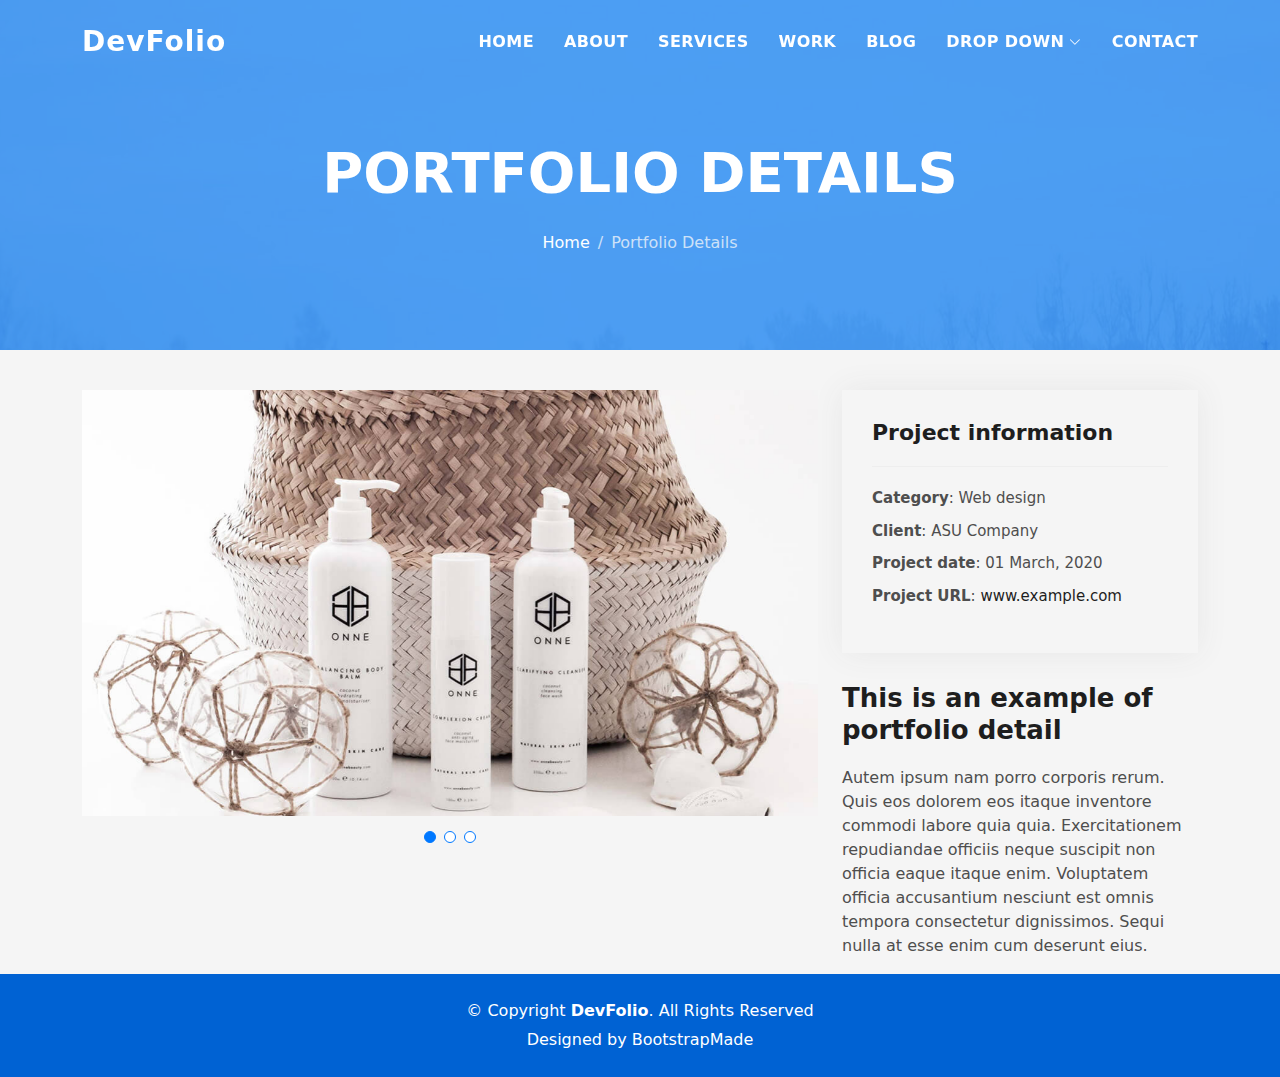
<file: portfolio-details.html>
<!DOCTYPE html>
<html lang="en">

<head>
  <meta charset="utf-8">
  <meta content="width=device-width, initial-scale=1.0" name="viewport">

  <title>DevFolio Bootstrap Portfolio Template - Portfolio Details</title>
  <meta content="" name="description">
  <meta content="" name="keywords">

  <!-- Favicons -->
  <link href="assets/img/favicon.png" rel="icon">
  <link href="assets/img/apple-touch-icon.png" rel="apple-touch-icon">

  <!-- Vendor CSS Files -->
  <link href="assets/vendor/bootstrap/css/bootstrap.min.css" rel="stylesheet">
  <link href="assets/vendor/bootstrap-icons/bootstrap-icons.css" rel="stylesheet">
  <link href="assets/vendor/glightbox/css/glightbox.min.css" rel="stylesheet">
  <link href="assets/vendor/swiper/swiper-bundle.min.css" rel="stylesheet">

  <!-- Template Main CSS File -->
  <link href="assets/css/style.css" rel="stylesheet">

  <!-- =======================================================
  * Template Name: DevFolio
  * Updated: Mar 10 2023 with Bootstrap v5.2.3
  * Template URL: https://bootstrapmade.com/devfolio-bootstrap-portfolio-html-template/
  * Author: BootstrapMade.com
  * License: https://bootstrapmade.com/license/
  ======================================================== -->
</head>

<body>

  <!-- ======= Header ======= -->
  <header id="header" class="fixed-top">
    <div class="container d-flex align-items-center justify-content-between">

      <h1 class="logo"><a href="index.html">DevFolio</a></h1>
      <!-- Uncomment below if you prefer to use an image logo -->
      <!-- <a href="index.html" class="logo"><img src="assets/img/logo.png" alt="" class="img-fluid"></a>-->

      <nav id="navbar" class="navbar">
        <ul>
          <li><a class="nav-link scrollto " href="#hero">Home</a></li>
          <li><a class="nav-link scrollto" href="#about">About</a></li>
          <li><a class="nav-link scrollto" href="#services">Services</a></li>
          <li><a class="nav-link scrollto " href="#work">Work</a></li>
          <li><a class="nav-link scrollto " href="#blog">Blog</a></li>
          <li class="dropdown"><a href="#"><span>Drop Down</span> <i class="bi bi-chevron-down"></i></a>
            <ul>
              <li><a href="#">Drop Down 1</a></li>
              <li class="dropdown"><a href="#"><span>Deep Drop Down</span> <i class="bi bi-chevron-right"></i></a>
                <ul>
                  <li><a href="#">Deep Drop Down 1</a></li>
                  <li><a href="#">Deep Drop Down 2</a></li>
                  <li><a href="#">Deep Drop Down 3</a></li>
                  <li><a href="#">Deep Drop Down 4</a></li>
                  <li><a href="#">Deep Drop Down 5</a></li>
                </ul>
              </li>
              <li><a href="#">Drop Down 2</a></li>
              <li><a href="#">Drop Down 3</a></li>
              <li><a href="#">Drop Down 4</a></li>
            </ul>
          </li>
          <li><a class="nav-link scrollto" href="#contact">Contact</a></li>
        </ul>
        <i class="bi bi-list mobile-nav-toggle"></i>
      </nav><!-- .navbar -->

    </div>
  </header><!-- End Header -->

  <div class="hero hero-single route bg-image" style="background-image: url(assets/img/overlay-bg.jpg)">
    <div class="overlay-mf"></div>
    <div class="hero-content display-table">
      <div class="table-cell">
        <div class="container">
          <h2 class="hero-title mb-4">Portfolio Details</h2>
          <ol class="breadcrumb d-flex justify-content-center">
            <li class="breadcrumb-item">
              <a href="#">Home</a>
            </li>
            <li class="breadcrumb-item active">Portfolio Details</li>
          </ol>
        </div>
      </div>
    </div>
  </div>

  <main id="main">

    <!-- ======= Portfolio Details Section ======= -->
    <section id="portfolio-details" class="portfolio-details">
      <div class="container">

        <div class="row gy-4">

          <div class="col-lg-8">
            <div class="portfolio-details-slider swiper">
              <div class="swiper-wrapper align-items-center">

                <div class="swiper-slide">
                  <img src="assets/img/portfolio-details-1.jpg" alt="">
                </div>

                <div class="swiper-slide">
                  <img src="assets/img/portfolio-details-2.jpg" alt="">
                </div>

                <div class="swiper-slide">
                  <img src="assets/img/portfolio-details-3.jpg" alt="">
                </div>

              </div>
              <div class="swiper-pagination"></div>
            </div>
          </div>

          <div class="col-lg-4">
            <div class="portfolio-info">
              <h3>Project information</h3>
              <ul>
                <li><strong>Category</strong>: Web design</li>
                <li><strong>Client</strong>: ASU Company</li>
                <li><strong>Project date</strong>: 01 March, 2020</li>
                <li><strong>Project URL</strong>: <a href="#">www.example.com</a></li>
              </ul>
            </div>
            <div class="portfolio-description">
              <h2>This is an example of portfolio detail</h2>
              <p>
                Autem ipsum nam porro corporis rerum. Quis eos dolorem eos itaque inventore commodi labore quia quia. Exercitationem repudiandae officiis neque suscipit non officia eaque itaque enim. Voluptatem officia accusantium nesciunt est omnis tempora consectetur dignissimos. Sequi nulla at esse enim cum deserunt eius.
              </p>
            </div>
          </div>

        </div>

      </div>
    </section><!-- End Portfolio Details Section -->

  </main><!-- End #main -->

  <!-- ======= Footer ======= -->
  <footer>
    <div class="container">
      <div class="row">
        <div class="col-sm-12">
          <div class="copyright-box">
            <p class="copyright">&copy; Copyright <strong>DevFolio</strong>. All Rights Reserved</p>
            <div class="credits">
              <!--
              All the links in the footer should remain intact.
              You can delete the links only if you purchased the pro version.
              Licensing information: https://bootstrapmade.com/license/
              Purchase the pro version with working PHP/AJAX contact form: https://bootstrapmade.com/buy/?theme=DevFolio
            -->
              Designed by <a href="https://bootstrapmade.com/">BootstrapMade</a>
            </div>
          </div>
        </div>
      </div>
    </div>
  </footer><!-- End  Footer -->

  <div id="preloader"></div>
  <a href="#" class="back-to-top d-flex align-items-center justify-content-center"><i class="bi bi-arrow-up-short"></i></a>

  <!-- Vendor JS Files -->
  <script src="assets/vendor/purecounter/purecounter_vanilla.js"></script>
  <script src="assets/vendor/bootstrap/js/bootstrap.bundle.min.js"></script>
  <script src="assets/vendor/glightbox/js/glightbox.min.js"></script>
  <script src="assets/vendor/swiper/swiper-bundle.min.js"></script>
  <script src="assets/vendor/typed.js/typed.min.js"></script>
  <script src="assets/vendor/php-email-form/validate.js"></script>

  <!-- Template Main JS File -->
  <script src="assets/js/main.js"></script>

</body>

</html>
</file>
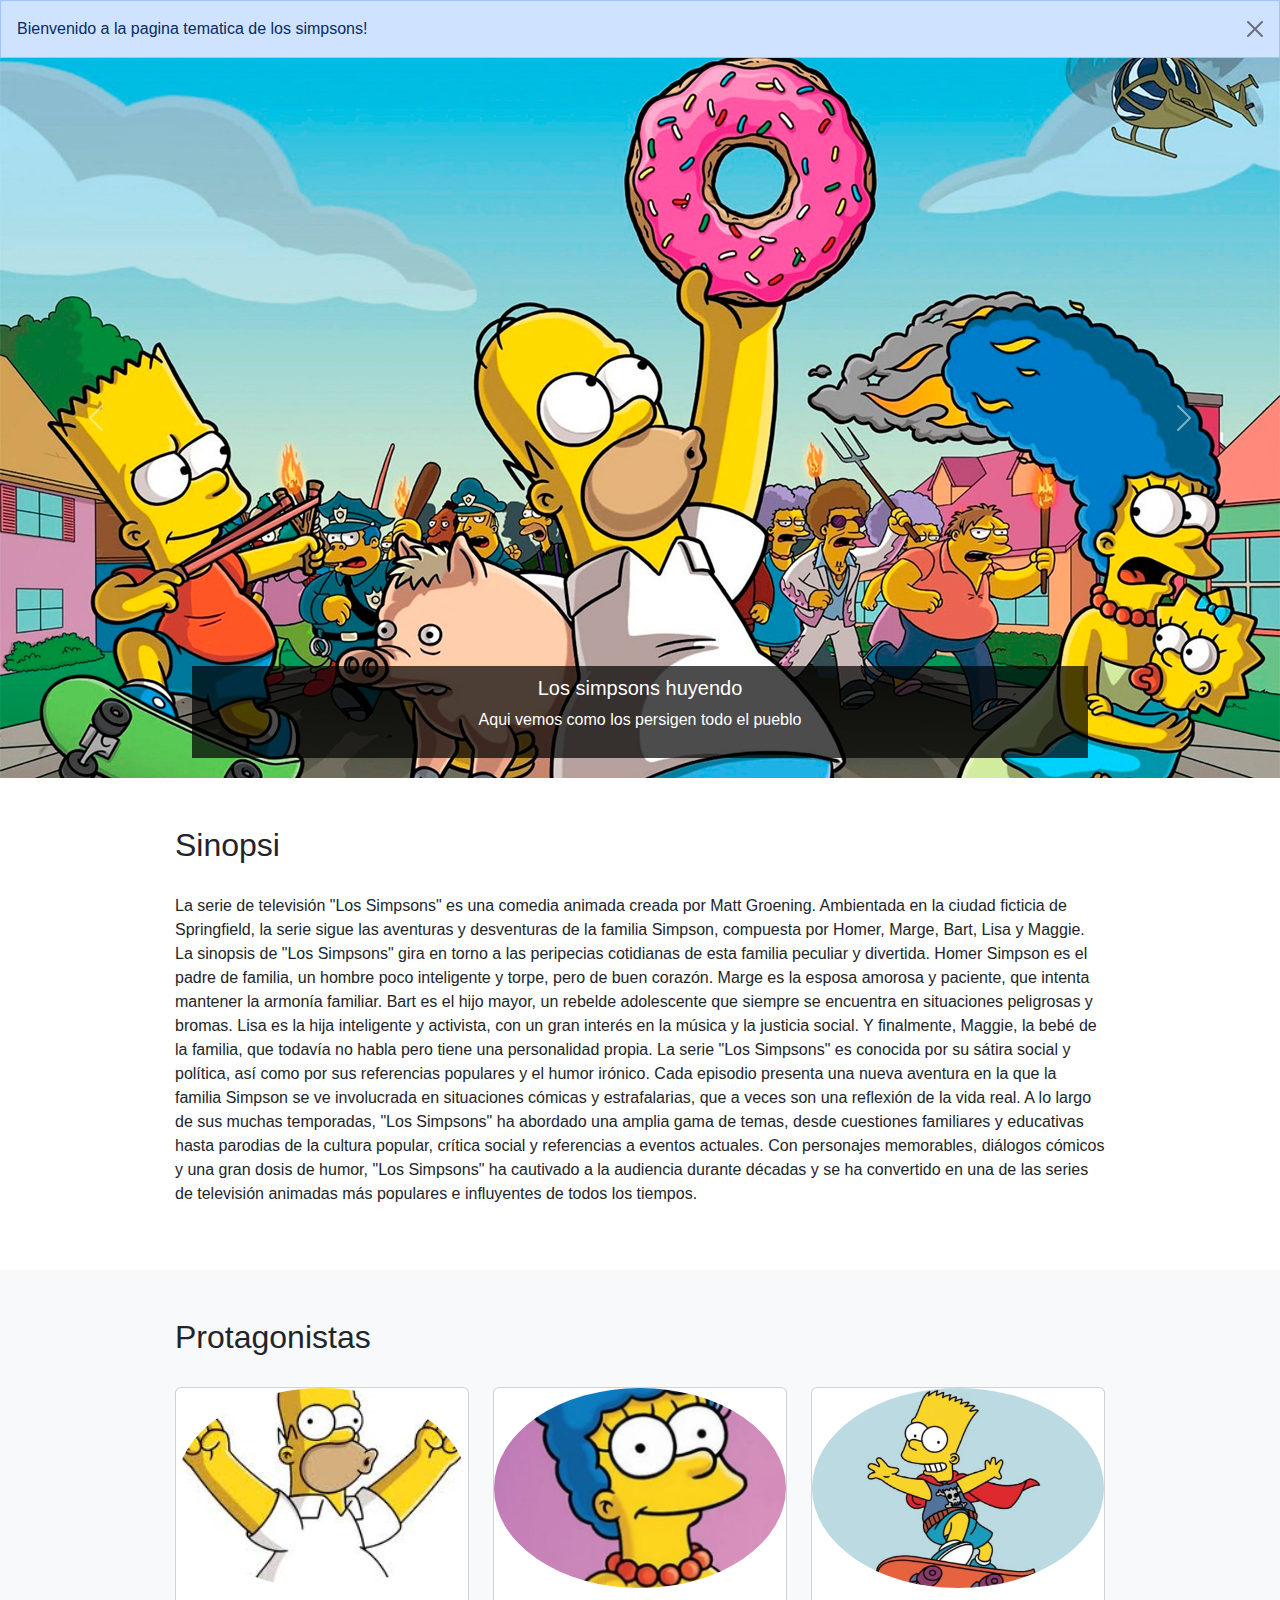
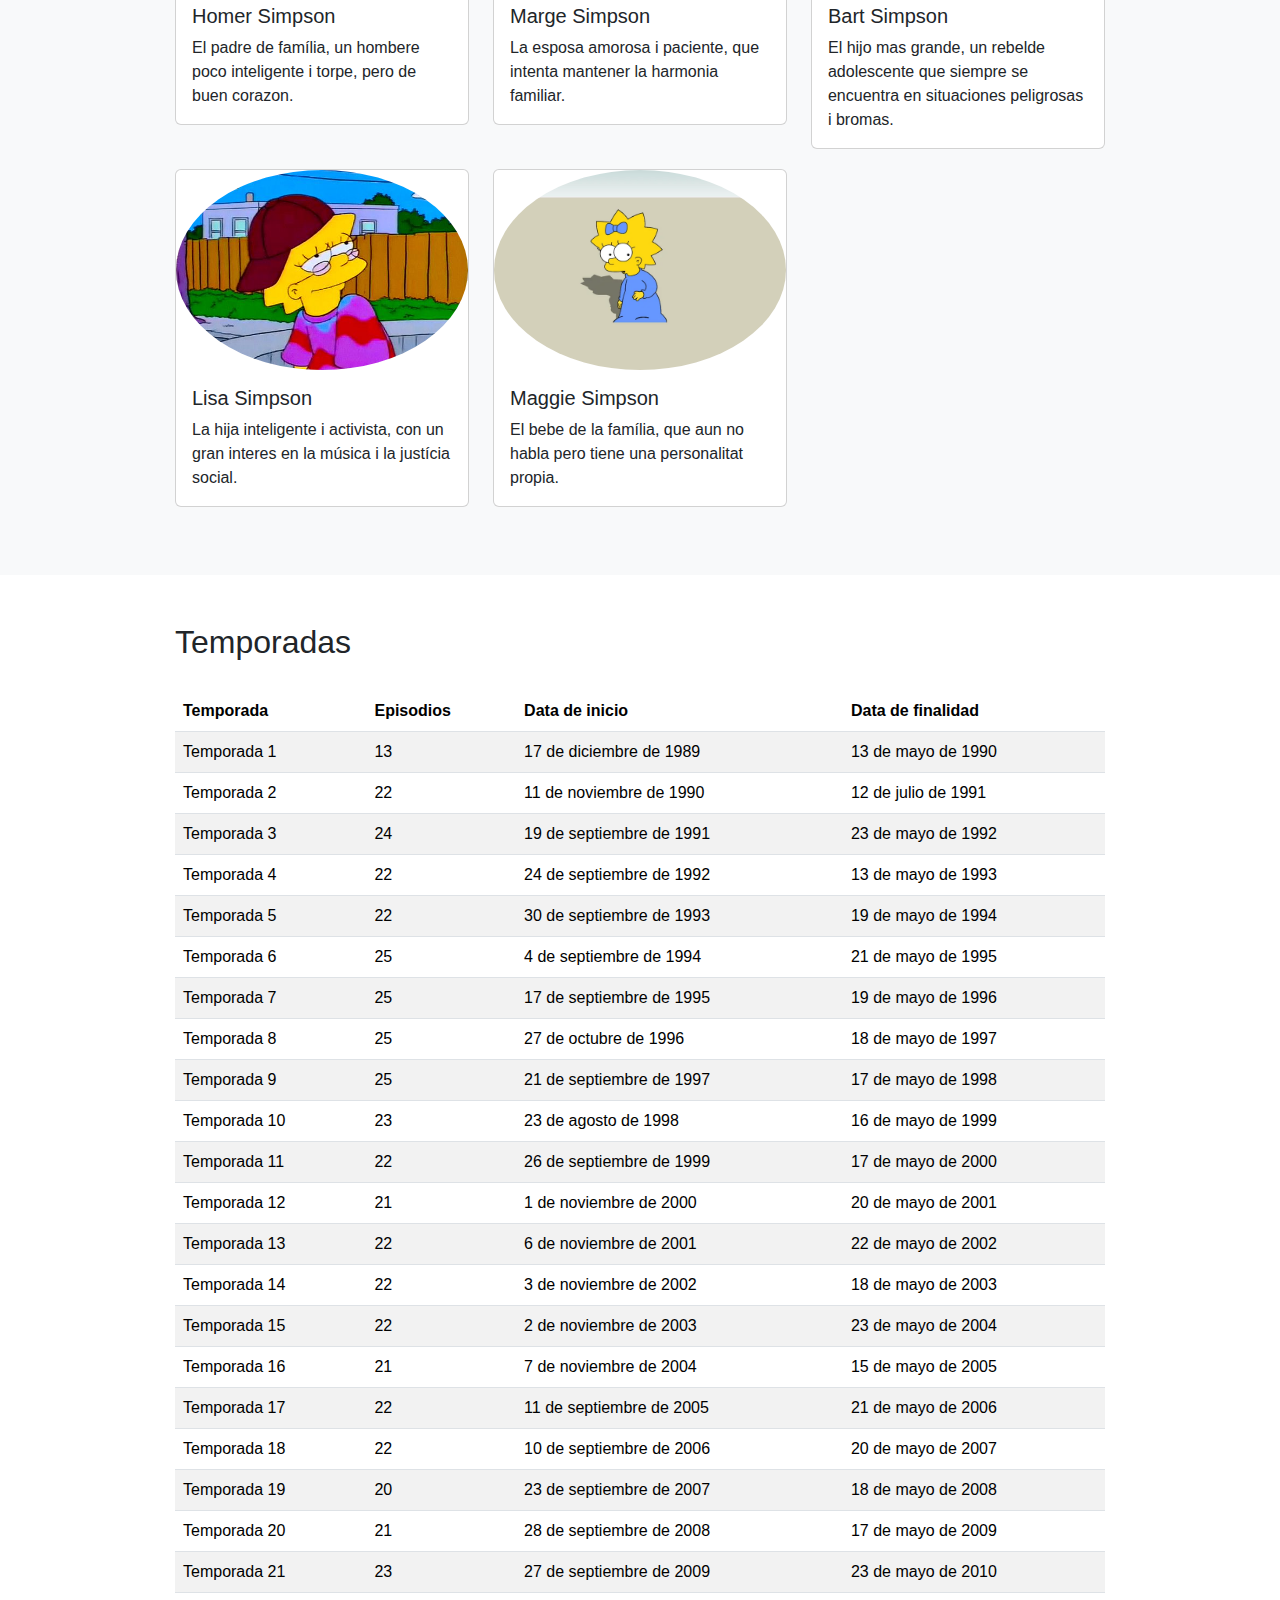
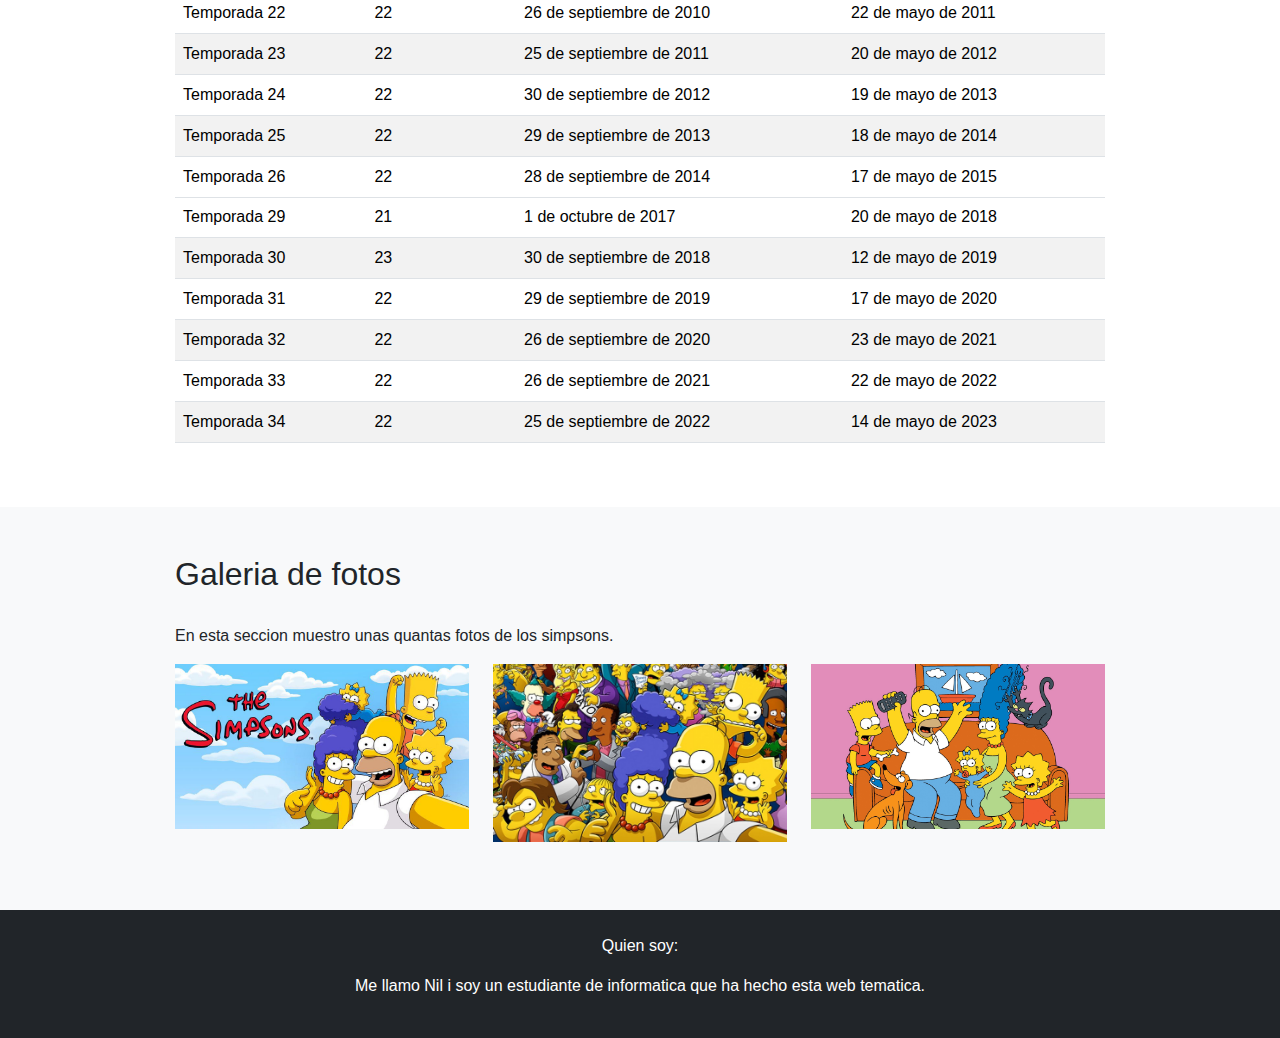
<file: act2/Bootstrapnil.html>
<!DOCTYPE html>
<html lang="ca">
<head>
  <meta charset="UTF-8">
  <meta name="viewport" content="width=device-width, initial-scale=1.0">
  <title>Los Simpsons Nil</title>
  <link rel="stylesheet" href="https://cdnjs.cloudflare.com/ajax/libs/bootstrap/5.2.3/css/bootstrap.min.css">
  <link rel="stylesheet" href="Bootstrapnil.css">
</head>
<body>

    
  <nav class="navbar navbar-expand-lg navbar-light bg-light">
    <div class="container">
      <a class="navbar-brand" href="#">
        <img src="LogoSimpsons.jpg" alt="Logo Simpsons" width="30" height="30">
      </a>
      <button class="navbar-toggler" type="button" data-bs-toggle="collapse" data-bs-target="#navbarNav" aria-controls="navbarNav" aria-expanded="false" aria-label="Toggle navigation">
        <span class="navbar-toggler-icon"></span>
      </button>
      <div class="collapse navbar-collapse" id="navbarNav">
        <ul class="navbar-nav">
          <li class="nav-item">
            <a class="nav-link" href="#sinopsis">Sinopsi</a>
          </li>
          <li class="nav-item">
            <a class="nav-link" href="#protagonistas">Protagonistas</a>
          </li>
          <li class="nav-item">
            <a class="nav-link" href="#temporadas">Temporadas</a>
          </li>
          <li class="nav-item">
            <a class="nav-link" href="#galeria">Galeria de fotos</a>
          </li>
        </ul>
      </div>
    </div>
  </nav>









<div id="carouselExampleControls" class="carousel slide small-carousel" data-bs-ride="carousel">
    <div class="carousel-inner">
      <div class="carousel-item active">
        <img src="Fotocarrusel1.jpg" class="d-block w-100" alt="Imatge 1">
        <div class="carousel-caption">
          <h5>Los simpsons huyendo</h5>
          <p>Aqui vemos como los persigen todo el pueblo</p>
        </div>
      </div>
      <div class="carousel-item">
        <img src="Fotocarrusel2.jpg" class="d-block w-100" alt="Imatge 2">
        <div class="carousel-caption">
          <h5>Los simpsons haciendo de las suyas</h5>
          <p>A esta foto muestro como hacen la gracia</p>
        </div>
      </div>
      <div class="carousel-item">
        <img src="Fotocarrusel3.jpg" class="d-block w-100" alt="Imatge 3">
        <div class="carousel-caption">
          <h5>Homer haciendo de las suyas</h5>
          <p>Aqui vemos a homer tragando agua i como le sale a lisa por el saxo.</p>
        </div>
      </div>
    </div>
    <button class="carousel-control-prev" type="button" data-bs-target="#carouselExampleControls" data-bs-slide="prev">
      <span class="carousel-control-prev-icon" aria-hidden="true"></span>
      <span class="visually-hidden">Previous</span>
    </button>
    <button class="carousel-control-next" type="button" data-bs-target="#carouselExampleControls" data-bs-slide="next">
      <span class="carousel-control-next-icon" aria-hidden="true"></span>
      <span class="visually-hidden">Next</span>
    </button>
  </div>








<div class="alert alert-primary alert-dismissible fade show" role="alert">
Bienvenido a la pagina tematica de los simpsons!
<button type="button" class="btn-close" data-bs-dismiss="alert" aria-label="Close"></button>
</div>








<section id="sinopsis" class="py-5">
<div class="container">

  <h2>Sinopsi</h2>
  <p>La serie de televisión "Los Simpsons" es una comedia animada creada por Matt Groening. Ambientada en la ciudad ficticia de Springfield, la serie sigue las aventuras y desventuras de la familia Simpson, compuesta por Homer, Marge, Bart, Lisa y Maggie.

    La sinopsis de "Los Simpsons" gira en torno a las peripecias cotidianas de esta familia peculiar y divertida. Homer Simpson es el padre de familia, un hombre poco inteligente y torpe, pero de buen corazón. Marge es la esposa amorosa y paciente, que intenta mantener la armonía familiar. Bart es el hijo mayor, un rebelde adolescente que siempre se encuentra en situaciones peligrosas y bromas. Lisa es la hija inteligente y activista, con un gran interés en la música y la justicia social. Y finalmente, Maggie, la bebé de la familia, que todavía no habla pero tiene una personalidad propia.
    
    La serie "Los Simpsons" es conocida por su sátira social y política, así como por sus referencias populares y el humor irónico. Cada episodio presenta una nueva aventura en la que la familia Simpson se ve involucrada en situaciones cómicas y estrafalarias, que a veces son una reflexión de la vida real.
    
    A lo largo de sus muchas temporadas, "Los Simpsons" ha abordado una amplia gama de temas, desde cuestiones familiares y educativas hasta parodias de la cultura popular, crítica social y referencias a eventos actuales. Con personajes memorables, diálogos cómicos y una gran dosis de humor, "Los Simpsons" ha cautivado a la audiencia durante décadas y se ha convertido en una de las series de televisión animadas más populares e influyentes de todos los tiempos.</p>
</div>
</section>








<section id="protagonistas" class="py-5 bg-light">
  <div class="container">
    <h2>Protagonistas</h2>
    <div class="row">
      <div class="col-md-4">
        <div class="card">
          <img src="homer.jpg" alt="Homer Simpson" class="card-img-top img-fluid rounded-circle">
          <div class="card-body">
            <h5 class="card-title">Homer Simpson</h5>
            <p class="card-text">El padre de família, un hombere poco inteligente i torpe, pero de buen corazon.</p>
          </div>
        </div>
      </div>
      <div class="col-md-4">
        <div class="card">
          <img src="marge.jpg" alt="Marge Simpson" class="card-img-top img-fluid rounded-circle">
          <div class="card-body">
            <h5 class="card-title">Marge Simpson</h5>
            <p class="card-text">La esposa amorosa i paciente, que intenta mantener la harmonia familiar.</p>
          </div>
        </div>
      </div>
      <div class="col-md-4">
        <div class="card">
          <img src="bart.jpg" alt="Bart Simpson" class="card-img-top img-fluid rounded-circle">
          <div class="card-body">
            <h5 class="card-title">Bart Simpson</h5>
            <p class="card-text">El hijo mas grande, un rebelde adolescente que siempre se encuentra en situaciones peligrosas i bromas.</p>
          </div>
        </div>
      </div>
      <div class="col-md-4">
        <div class="card">
          <img src="lisa.jpg" alt="Lisa Simpson" class="card-img-top img-fluid rounded-circle">
          <div class="card-body">
            <h5 class="card-title">Lisa Simpson</h5>
            <p class="card-text">La hija inteligente i activista, con un gran interes en la música i la justícia social.</p>
          </div>
        </div>
      </div>
      <div class="col-md-4">
        <div class="card">
          <img src="maggie.jpg" alt="Maggie Simpson" class="card-img-top img-fluid rounded-circle">
          <div class="card-body">
            <h5 class="card-title">Maggie Simpson</h5>
            <p class="card-text">El bebe de la família, que aun no habla pero tiene una personalitat propia.</p>
          </div>
        </div>
      </div>
    </div>
  </div>
</section>









<section id="temporadas" class="py-5">
    <div class="container">
      <h2>Temporadas</h2>
      <table class="table table-striped">
        <thead>
          <tr>
            <th>Temporada</th>
            <th>Episodios</th>
            <th>Data de inicio</th>
            <th>Data de finalidad</th>
          </tr>
        </thead>
        <tbody>
          <tr>
            
<td>Temporada 1</td>
<td>13</td>
<td>17 de diciembre de 1989</td>
<td>13 de mayo de 1990</td>
</tr>
<tr>
<td>Temporada 2</td>
<td>22</td>
<td>11 de noviembre de 1990</td>
<td>12 de julio de 1991</td>
</tr>
<tr>
<td>Temporada 3</td>
<td>24</td>
<td>19 de septiembre de 1991</td>
<td>23 de mayo de 1992</td>
</tr>
<tr>
<td>Temporada 4</td>
<td>22</td>
<td>24 de septiembre de 1992</td>
<td>13 de mayo de 1993</td>
</tr>
<tr>
<td>Temporada 5</td>
<td>22</td>
<td>30 de septiembre de 1993</td>
<td>19 de mayo de 1994</td>
</tr>
<tr>
<td>Temporada 6</td>
<td>25</td>
<td>4 de septiembre de 1994</td>
<td>21 de mayo de 1995</td>
</tr>
<tr>
<td>Temporada 7</td>
<td>25</td>
<td>17 de septiembre de 1995</td>
<td>19 de mayo de 1996</td>
</tr>
<tr>
<td>Temporada 8</td>
<td>25</td>
<td>27 de octubre de 1996</td>
<td>18 de mayo de 1997</td>
</tr>
<tr>
<td>Temporada 9</td>
<td>25</td>
<td>21 de septiembre de 1997</td>
<td>17 de mayo de 1998</td>
</tr>
<tr>
<td>Temporada 10</td>
<td>23</td>
<td>23 de agosto de 1998</td>
<td>16 de mayo de 1999</td>
</tr>
<tr>
<td>Temporada 11</td>
<td>22</td>
<td>26 de septiembre de 1999</td>
<td>
    17 de mayo de 2000</td>
</tr>
<tr>
<td>Temporada 12</td>
<td>21</td>
<td>1 de noviembre de 2000</td>
<td>20 de mayo de 2001</td>
</tr>
<tr>
<td>Temporada 13</td>
<td>22</td>
<td>6 de noviembre de 2001</td>
<td>22 de mayo de 2002</td>
</tr>
<tr>
<td>Temporada 14</td>
<td>22</td>
<td>3 de noviembre de 2002</td>
<td>18 de mayo de 2003</td>
</tr>
<tr>
<td>Temporada 15</td>
<td>22</td>
<td>2 de noviembre de 2003</td>
<td>23 de mayo de 2004</td>
</tr>
<tr>
<td>Temporada 16</td>
<td>21</td>
<td>7 de noviembre de 2004</td>
<td>15 de mayo de 2005</td>
</tr>
<tr>
<td>Temporada 17</td>
<td>22</td>
<td>11 de septiembre de 2005</td>
<td>21 de mayo de 2006</td>
</tr>
<tr>
<td>Temporada 18</td>
<td>22</td>
<td>10 de septiembre de 2006</td>
<td>20 de mayo de 2007</td>
</tr>
<tr>
<td>Temporada 19</td>
<td>20</td>
<td>23 de septiembre de 2007</td>
<td>18 de mayo de 2008</td>
</tr>
<tr>
<td>Temporada 20</td>
<td>21</td>
<td>28 de septiembre de 2008</td>
<td>17 de mayo de 2009</td>
</tr>
<tr>
<td>Temporada 21</td>
<td>23</td>
<td>27 de septiembre de 2009</td>
<td>23 de mayo de 2010</td>
</tr>
<tr>
<td>Temporada 22</td>
<td>22</td>
<td>26 de septiembre de 2010</td>
<td>22 de mayo de 2011</td>
</tr>
<tr>
<td>Temporada 23</td>
<td>22</td>
<td>25 de septiembre de 2011</td>
<td>20 de mayo de 2012</td>
</tr>
<tr>
<td>Temporada 24</td>
<td>22</td>
<td>30 de septiembre de 2012</td>
<td>19 de mayo de 2013</td>
</tr>
<tr>
<td>Temporada 25</td>
<td>22</td>
<td>29 de septiembre de 2013</td>
<td>18 de mayo de 2014</td>
</tr>
<tr>
<td>Temporada 26</td>
<td>22</td>
<td>28 de septiembre de 2014</td>
<td>17 de mayo de 2015</td>
</tr>
<tr>
<tr>
<td>Temporada 29</td>
<td>21</td>
<td>1 de octubre de 2017</td>
<td>20 de mayo de 2018</td>
</tr>
<tr>
<td>Temporada 30</td>
<td>23</td>
<td>30 de septiembre de 2018</td>
<td>12 de mayo de 2019</td>
</tr>
<tr>
<td>Temporada 31</td>
<td>22</td>
<td>29 de septiembre de 2019</td>
<td>17 de mayo de 2020</td>
</tr>
<tr>
<td>Temporada 32</td>
<td>22</td>
<td>26 de septiembre de 2020</td>
<td>23 de mayo de 2021</td>
</tr>
<tr>
<td>Temporada 33</td>
<td>22</td>
<td>26 de septiembre de 2021</td>
<td>22 de mayo de 2022</td>
</tr>
<tr>
<td>Temporada 34</td>
<td>22</td>
<td>25 de septiembre de 2022</td>
<td>14 de mayo de 2023</td>
                  </tr>
                </tbody>
              </table>
            </div>
          </section>
            </tr>



<section id="galeria" class="py-5 bg-light">
<div class="container">
  <h2>Galeria de fotos</h2>
  <p>En esta seccion muestro unas quantas fotos de los simpsons.</p>
  <div class="row">
    <div class="col-md-4">
      <img src="portadaguapa.jpg" alt="Imatge 1" class="img-fluid">
    </div>
    <div class="col-md-4">
      <img src="thesimpsoooooooons.jpg" alt="Imatge 2" class="img-fluid">
    </div>
    <div class="col-md-4">
      <img src="papapararararararara.jpg" alt="Imatge 3" class="img-fluid">
    </div>
  </div>
</div>

</section>








<script src="https://cdnjs.cloudflare.com/ajax/libs/bootstrap/5.2.3/js/bootstrap.bundle.min.js"></script>









<footer class="bg-dark text-white text-center py-4">
    <div class="container">
      <p>Quien soy:</p>
      <p>Me llamo Nil i soy un estudiante de informatica que ha hecho esta web tematica.</p>
    </div>
    </footer>

  </body>
  </html>
</file>
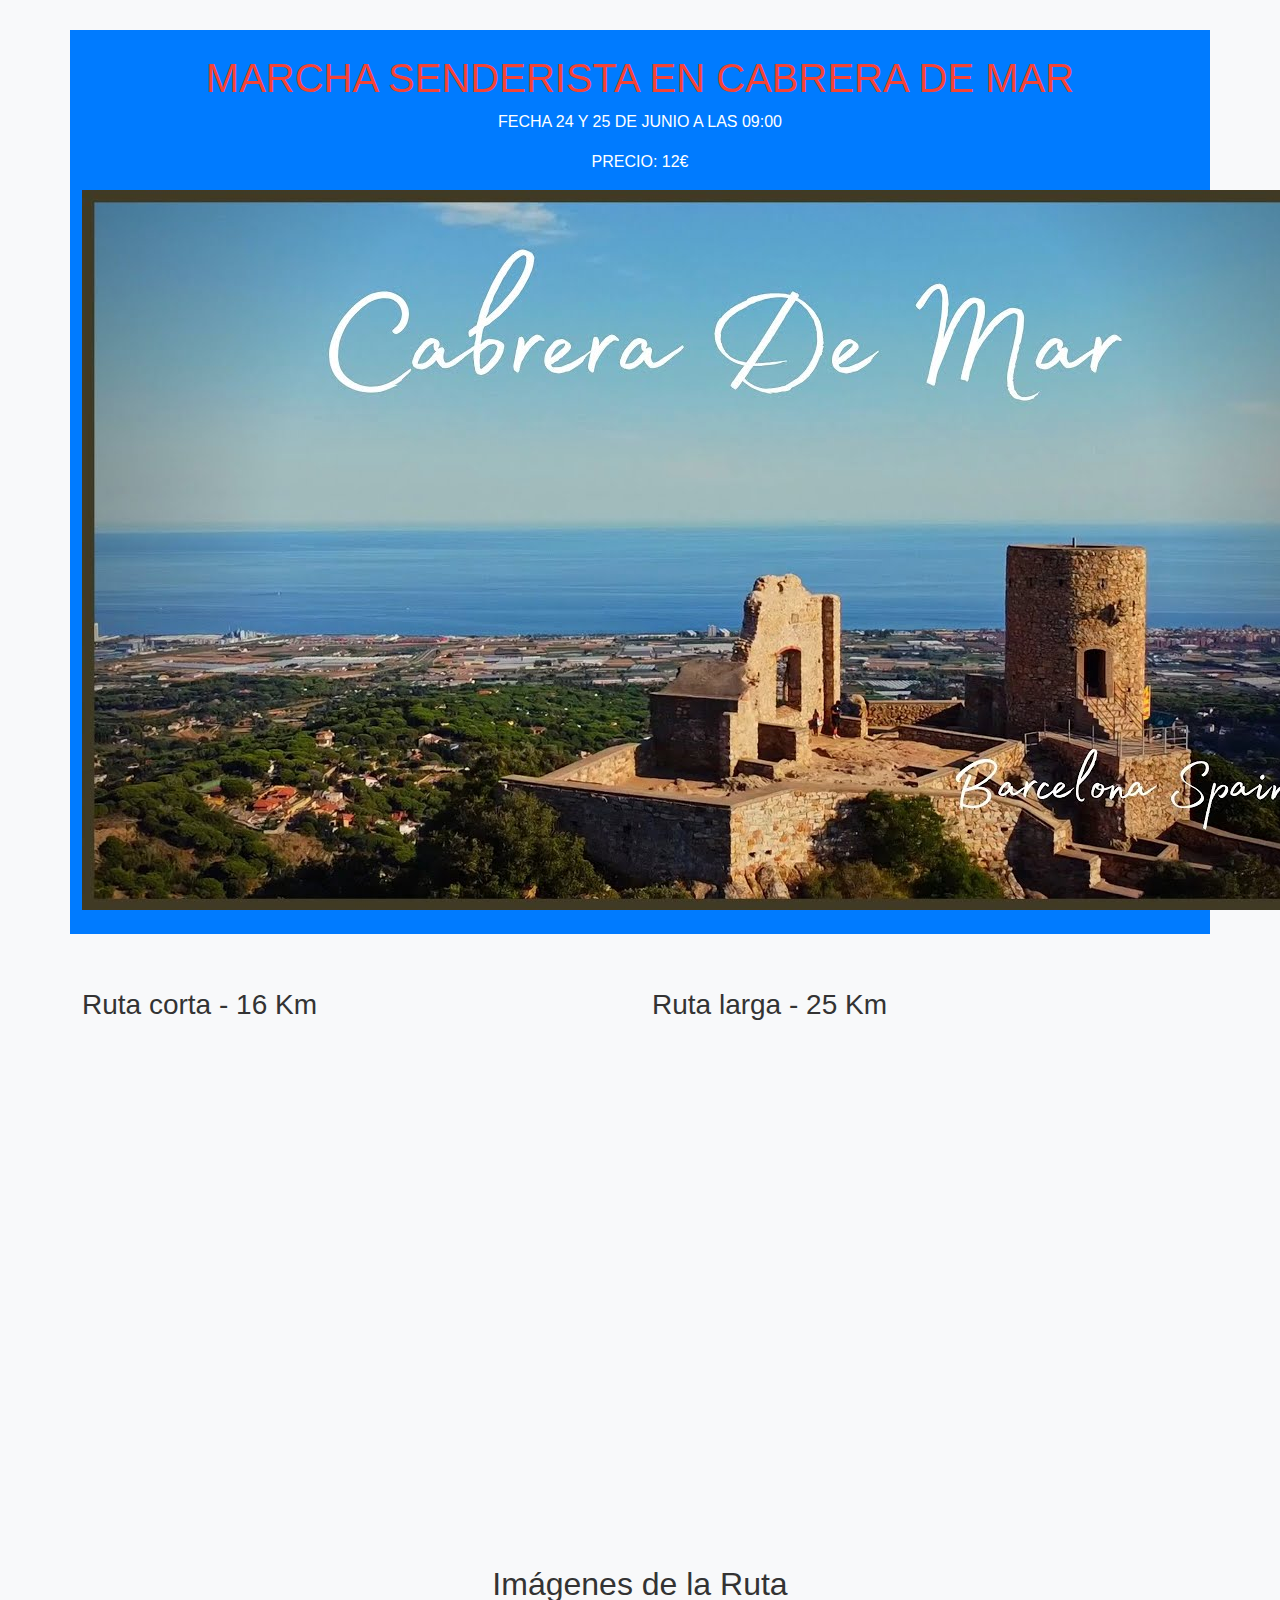
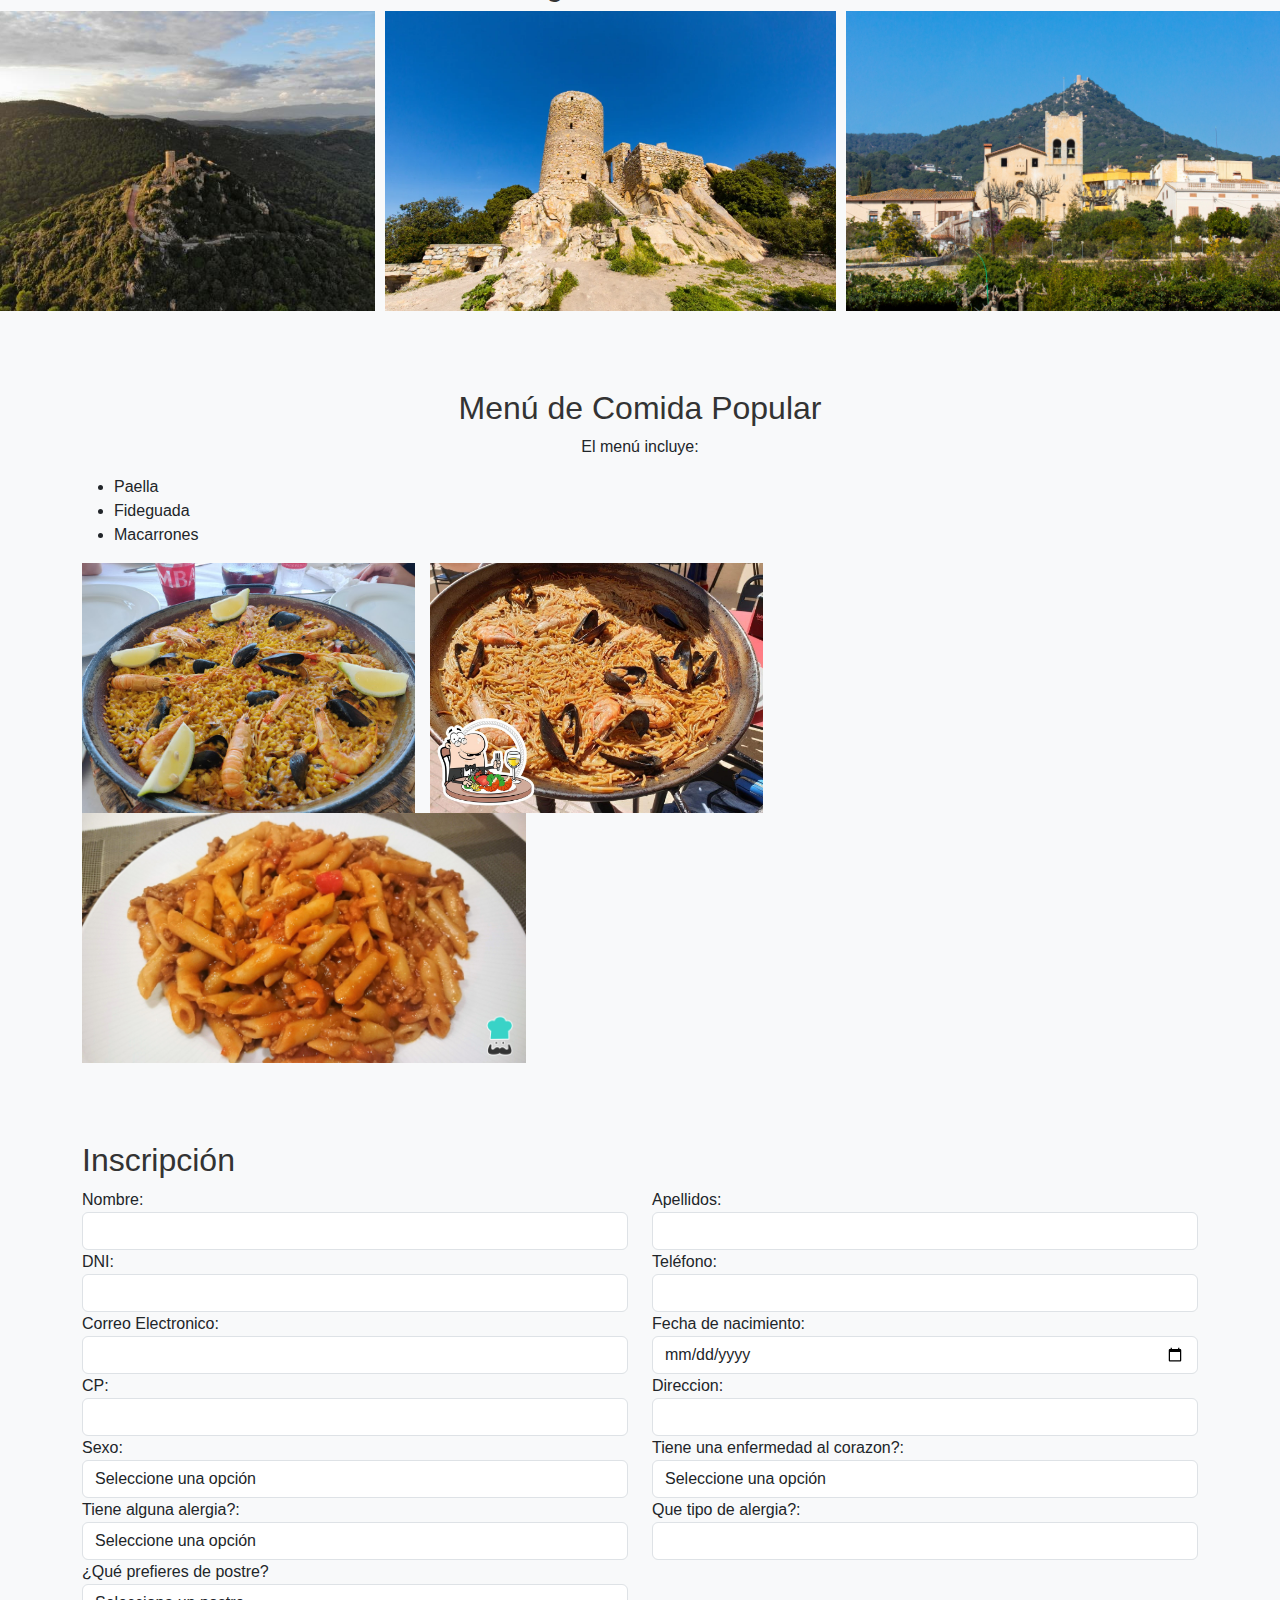
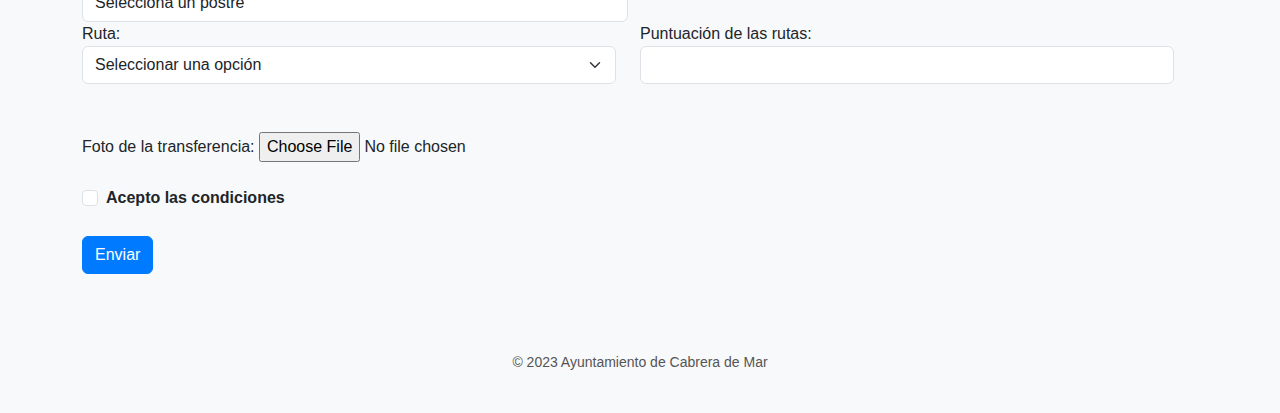
<file: act3/Actividad12Nil.html>
<!DOCTYPE html>
<html lang="es">
<head>
  <meta charset="UTF-8">
  <meta name="viewport" content="width=device-width, initial-scale=1">
  <title>Marcha Senderista en Cabrera de Mar</title>
  <link rel="stylesheet" href="https://cdn.jsdelivr.net/npm/bootstrap@5.2.3/dist/css/bootstrap.min.css">
  <link rel="stylesheet" href="Actividad12Nil.css">
</head>
<body>
    <header class="container py-4">
        <h1 class="flip-color-animation" style="text-align: center; text-transform: uppercase;">Marcha Senderista en Cabrera de Mar</h1>
        <p style="text-align: center;">FECHA 24 Y 25 DE JUNIO A LAS 09:00</p>
        <p style="text-align: center;">PRECIO: 12€</p>
        <img src="cabrerademar.jpg" alt="Imagen de la marcha senderista en Cabrera de Mar" class="fade-down">
      </header>
      <section class="container py-4">
        <div class="row">
          <div class="col-md-6">
            <h3 class="animated-title">Ruta corta - 16 Km</h3>
            <div>
              <iframe src="https://www.google.com/maps/embed?pb=!1m26!1m12!1m3!1d23888.959226795265!2d2.3753598167137717!3d41.54500103152359!2m3!1f0!2f0!3f0!3m2!1i1024!2i768!4f13.1!4m11!3e6!4m5!1s0x12a4b430770c8247%3A0x85af3037452c5a53!2s08349%20Cabrera%20de%20Mar%2C%20Barcelona!3m2!1d41.528054499999996!2d2.3929959!4m3!3m2!1d41.5517738!2d2.3653660999999997!5e0!3m2!1ses!2ses!4v1685445054068!5m2!1ses!2ses" width="600" height="450" style="border:0;" allowfullscreen="" loading="lazy" referrerpolicy="no-referrer-when-downgrade"></iframe>
            </div>
          </div>
          <div class="col-md-6">
            <h3 class="animated-title">Ruta larga - 25 Km</h3>
            <iframe src="https://www.google.com/maps/embed?pb=!1m26!1m12!1m3!1d47778.64498943505!2d2.298259247871512!3d41.54401778828614!2m3!1f0!2f0!3f0!3m2!1i1024!2i768!4f13.1!4m11!3e6!4m3!3m2!1d41.5283242!2d2.2653019!4m5!1s0x12a4b430770c8247%3A0x85af3037452c5a53!2s08349%20Cabrera%20de%20Mar%2C%20Barcelona!3m2!1d41.528054499999996!2d2.3929959!5e0!3m2!1ses!2ses!4v1685445307893!5m2!1ses!2ses" width="600" height="450" style="border:0;" allowfullscreen="" loading="lazy" referrerpolicy="no-referrer-when-downgrade"></iframe>          </div>
        </div>
      </section>

  <section class="container py-4">
    <h2 style="text-align: center;">Imágenes de la Ruta</h2>
    <div style="display: flex; justify-content: center;">
      <img src="Rutafoto1.jpg" alt="Imagen de la ruta senderista" class="animated-image image1">
      <img src="Rutafoto2.jpg" alt="Imagen de la ruta senderista" class="animated-image image2">
      <img src="Rutafoto3.jpg" alt="Imagen de la ruta senderista" class="animated-image image3">
    </div>
  </section>

  <section class="container py-4">
    <h2 style="text-align: center;" class="color-animation">Menú de Comida Popular</h2>
    <p style="text-align: center;">El menú incluye:</p>
    <ul>
      <li>Paella</li>
      <li>Fideguada</li>
      <li>Macarrones</li>
    </ul>
    <div>
      <img src="paella.jpg" alt="Paella"style="height: 250px; width: auto; margin-right: 10px;">
      <img src="Fideua.jpg" alt="Fideguada"style="height: 250px; width: auto; margin-right: 10px;">
      <img src="macarrones.jpg" alt="Macarrones"style="height: 250px; width: auto; margin-right: 10px;">
    </div>
  </section>

  <section class="container py-4">
    <h2>Inscripción</h2>
    <form>
      <div class="row">
        <div class="col-md-6">
          <label for="nombre">Nombre:</label>
          <input type="text" class="form-control" id="nombre" required>
        </div>


        <div class="col-md-6">
          <label for="apellidos">Apellidos:</label>
          <input type="text" class="form-control" id="apellidos" required>
        </div>

        <div class="col-md-6">
            <label for="DNI">DNI:</label>
            <input type="text" class="form-control" id="DNI" required>
          </div>

          <div class="col-md-6">
            <label for="Teléfono">Teléfono:</label>
            <input type="text" class="form-control" id="Teléfono" required>
          </div>

          <div class="col-md-6">
            <label for="Correo Electronico">Correo Electronico:</label>
            <input type="text" class="form-control" id="Correo Electronico" required>
          </div>

          <div class="col-md-6">
            <label for="fecha-nacimiento">Fecha de nacimiento:</label>
            <input type="date" class="form-control" id="fecha-nacimiento" required>
          </div>

          <div class="col-md-6">
            <label for="CP">CP:</label>
            <input type="text" class="form-control" id="CP" pattern="\d{5}" title="Ingrese un código postal de 5 dígitos" required>
          </div>

          <div class="col-md-6">
            <label for="Direccion">Direccion:</label>
            <input type="text" class="form-control" id="Direccion" required>
          </div>

          <div class="col-md-6">
            <label for="Sexo">Sexo:</label>
            <select class="form-control" id="Sexo" required>
              <option value="">Seleccione una opción</option>
              <option value="Hombre">Hombre</option>
              <option value="Mujer">Mujer</option>
              <option value="No lo quiero indicar">No lo quiero indicar</option>
            </select>
          </div>

          <div class="col-md-6">
            <label for="iene una enfermedad al corazon?">Tiene una enfermedad al corazon?:</label>
            <select class="form-control" id="iene una enfermedad al corazon?" required>
              <option value="">Seleccione una opción</option>
              <option value="Si">Si</option>
              <option value="No">No</option>
            </select>
          </div>

          <div class="col-md-6">
            <label for="TieneAlergia">Tiene alguna alergia?:</label>
            <select class="form-control" id="TieneAlergia" required>
              <option value="">Seleccione una opción</option>
              <option value="Si">Sí</option>
              <option value="No">No</option>
            </select>
          </div>

          <div class="col-md-6">
            <label for="Que tipo de alergia?">Que tipo de alergia?:</label>
            <input type="text" class="form-control" id="Que tipo de alergia?" required>
          </div>

          <div class="col-md-6">
            <label for="postre">¿Qué prefieres de postre?</label>
            <select id="postre" class="form-control" required>
              <option value="">Selecciona un postre</option>
              <option value="fruta">Fruta</option>
              <option value="flan">Flan</option>
              <option value="yogurt">Yogurt</option>
              <option value="pastel">Pastel de chocolate</option>
            </select>
          </div>
          <div class="row">
            <div class="col-md-6">
              <label for="ruta">Ruta:</label>
              <select class="form-select" id="ruta" required>
                <option selected disabled>Seleccionar una opción</option>
                <option value="ruta_corta">Ruta Corta 16KM</option>
                <option value="ruta_larga">Ruta Larga 25KM</option>
              </select>
            </div>
            <div class="col-md-6">
                <label for="puntuacion">Puntuación de las rutas:</label>
                <input type="number" class="form-control" id="puntuacion" min="1" max="10" required><br><br>
              </div>
      </div>
     

<br>

      </div>
        <div class="form-group">
        <label for="foto">Foto de la transferencia:</label>
        <input type="file" class="form-control-file" id="foto"><br><br>
        </div>
        <div class="form-check">
            <input type="checkbox" class="form-check-input" id="foto_pago">
            <label class="form-check-label" for="condiciones">Acepto las condiciones</label><br><br>
            </div>
        <button type="submit" class="btn btn-primary">Enviar</button>
        </form>
        
          </section>
          <footer class="container py-4">
            <p>&copy; 2023 Ayuntamiento de Cabrera de Mar</p>
          </footer>
          <script src="https://cdn.jsdelivr.net/npm/bootstrap@5.2.3/dist/js/bootstrap.bundle.min.js"></script>
        </body>
        </html>
</file>
<file: act3/Actividad12Nil.css>
body {
    background-color: #f8f9fa;
    font-family: Arial, sans-serif;
  }
  
  header {
    background-color: #007bff;
    color: #fff;
    padding: 20px;
  }
  
  h1, h2, h3 {
    color: #333;
  }
  
  .container {
    margin-top: 30px;
  }
  
  .section {
    margin-bottom: 40px;
  }
  
  .section h2 {
    margin-bottom: 20px;
  }
  
  .menu-item {
    display: flex;
    align-items: center;
    margin-bottom: 10px;
  }
  
  .menu-item img {
    width: 50px;
    height: 50px;
    margin-right: 10px;
  }
  
  .form-check-label {
    font-weight: bold;
  }
  
  #alergia_opciones {
    display: none;
  }
  
  .form-check-input[type="checkbox"]:checked ~ #alergia_opciones {
    display: block;
  }
  
  .btn-primary {
    background-color: #007bff;
    border-color: #007bff;
  }
  
  footer {
    background-color: #f8f9fa;
    padding: 20px;
    text-align: center;
    font-size: 14px;
    color: #555;
  }


  .animated-image {
    height: 300px;
    width: auto;
    margin-right: 10px;
  }
  
  .image1 {
    animation: animacion1 2s infinite;
  }
  
  .image2 {
    animation: animacion2 2s infinite;
  }
  
  .image3 {
    animation: animacion3 2s infinite;
  }
  
  @keyframes animacion1 {
    0% {
      transform: scale(1);
    }
    50% {
      transform: scale(1.1);
    }
    100% {
      transform: scale(1);
    }
  }
  
  @keyframes animacion2 {
    0% {
      transform: rotate(0deg);
    }
    50% {
      transform: rotate(180deg);
    }
    100% {
      transform: rotate(0deg);
    }
  }
  
  @keyframes animacion3 {
    0% {
      opacity: 1;
    }
    50% {
      opacity: 0.5;
    }
    100% {
      opacity: 1;
    }
}




  @keyframes color-animation {
    0% {
      color: red;
    }
    25% {
      color: blue;
    }
    50% {
      color: green;
    }
    75% {
      color: orange;
    }
    100% {
      color: red;
    }
  }
  
  .color-animation {
    animation: color-animation 5s infinite;
  }





  @keyframes fade-down {
    0% {
      opacity: 0;
      transform: translateY(-50px);
    }
    100% {
      opacity: 1;
      transform: translateY(0);
    }
  }
  
  .fade-down {
    animation: fade-down 1s ease-out;
  }




  .flip-color-animation {
    animation: zoomInRight 1s forwards;
    text-align: center;
    text-transform: uppercase;
    color: #f44336;
  }
  
  @keyframes zoomInRight {
    from {
      opacity: 0;
      transform: translate3d(100%, 0, 0) scale3d(0.2, 0.2, 0.2);
    }
    to {
      opacity: 1;
      transform: none;
    }
  }



  @keyframes colorAnimation {
    0% { color: red; }
    25% { color: blue; }
    50% { color: green; }
    75% { color: orange; }
    100% { color: purple; }
  }
  
  @keyframes moveAnimation {
    0% { transform: translateX(0); }
    50% { transform: translateX(50px); }
    100% { transform: translateX(0); }
  }
  
  .animated-title {
    animation: colorAnimation 4s infinite, moveAnimation 3s infinite;
  }
  
  .animated-title:hover {
    text-shadow: 2px 2px 5px rgba(0, 0, 0, 0.5);
  }
</file>
<file: assets/css/style.css>
/**
* Template Name: DevFolio
* Updated: Mar 10 2023 with Bootstrap v5.2.3
* Template URL: https://bootstrapmade.com/devfolio-bootstrap-portfolio-html-template/
* Author: BootstrapMade.com
* License: https://bootstrapmade.com/license/
*/

/*--------------------------------------------------------------
# General
--------------------------------------------------------------*/
body {
  background-color: #f5f5f5;
  color: #4e4e4e;
}

h1,
h2,
h3,
h4,
h5,
h6 {
  color: #1e1e1e;
}

a {
  color: #1e1e1e;
  text-decoration: none;
  transition: all 0.5s ease-in-out;
}

a:hover {
  color: #0078ff;
  text-decoration: none;
  transition: all 0.5s ease-in-out;
}

.p-r {
  position: relative;
}

.color-a {
  text-decoration: none;
  color: #0078ff;
}

.color-d {
  color: #f5f5f5;
}

.color-text-a {
  text-decoration: none;
  color: #4e4e4e;
}

.box-shadow,
.card-blog,
.work-box,
.service-box,
.paralax-mf {
  box-shadow: 0 13px 8px -10px rgba(0, 0, 0, 0.1);
}

.box-shadow-a,
.button:hover {
  text-decoration: none;
  box-shadow: 0 0 0 4px #cde1f8;
}

.display-5 {
  font-size: 2.5rem;
  font-weight: 300;
  line-height: 1.1;
}

.display-6 {
  font-size: 2rem;
  font-weight: 300;
  line-height: 1.1;
}

.avatar {
  width: 32px;
  height: 32px;
  margin-right: 4px;
  overflow: hidden;
}

.bg-image {
  background-repeat: no-repeat;
  background-attachment: fixed;
  background-size: cover;
  background-position: center center;
}

@media (max-width: 1024px) {
  .bg-image {
    background-attachment: scroll;
  }
}

.overlay-mf {
  background-color: #0078ff;
}

.overlay-mf {
  position: absolute;
  top: 0;
  left: 0px;
  padding: 0;
  height: 100%;
  width: 100%;
  opacity: 0.7;
}

.paralax-mf {
  position: relative;
  padding: 8rem 0;
}

.display-table {
  width: 100%;
  height: 100%;
  display: table;
}

.table-cell {
  display: table-cell;
  vertical-align: middle;
}

/*--/ Sections /--*/
.sect-4 {
  padding: 4rem 0;
}

.sect-pt4 {
  padding-top: 4rem;
}

.sect-mt4 {
  margin-top: 4rem;
}

/*--/ Title s /--*/
.title-s {
  font-weight: 600;
  color: #1e1e1e;
  font-size: 1.1rem;
}

/*--/ Title A /--*/
.title-box {
  margin-bottom: 4rem;
}

.title-a {
  text-decoration: none;
  font-size: 3rem;
  font-weight: bold;
  text-transform: uppercase;
}

.subtitle-a {
  text-decoration: none;
  color: #4e4e4e;
}

.line-mf {
  width: 40px;
  height: 5px;
  background-color: #0078ff;
  margin: 0 auto;
}

/*--/ Title Left /--*/
.title-box-2 {
  margin-bottom: 3rem;
}

.title-left {
  font-size: 2rem;
  position: relative;
}

.title-left:before {
  content: "";
  position: absolute;
  height: 3px;
  background-color: #0078ff;
  width: 100px;
  bottom: -12px;
}

/*------/ Box /------*/
.box-pl2 {
  padding-left: 2rem;
}

.box-shadow-full {
  padding: 3rem 1.25rem;
  position: relative;
  background-color: #fff;
  margin-bottom: 3rem;
  z-index: 2;
  box-shadow: 0 1px 1px 0 rgba(0, 0, 0, 0.06), 0 2px 5px 0 rgba(0, 0, 0, 0.2);
}

@media (min-width: 768px) {
  .box-shadow-full {
    padding: 3rem;
  }
}

/*------/ Socials /------*/
.socials {
  padding: 1.5rem 0;
}

.socials ul li {
  display: inline-block;
}

.socials .ico-circle {
  height: 40px;
  width: 40px;
  font-size: 1.2rem;
  border-radius: 50%;
  line-height: 1.6;
  margin: 0 15px 0 0;
  box-shadow: 0 0 0 3px #0078ff;
  transition: all 500ms ease;
}

.socials .ico-circle:hover {
  background-color: #0078ff;
  color: #fff;
  box-shadow: 0 0 0 3px #cde1f8;
  transition: all 500ms ease;
}

/*------/ Ul resect /------*/
.ul-resect,
.widget-tags ul,
.widget-sidebar .list-sidebar,
.box-comments .list-comments,
.blog-wrapper .post-meta ul,
.list-ico,
.socials ul {
  list-style: none;
  padding-left: 0;
  margin-bottom: 0;
}

.list-ico {
  line-height: 2;
}

.list-ico span {
  color: #0078ff;
  margin-right: 10px;
}

/*------/ Ico Circle /------*/
.ico-circle {
  height: 100px;
  width: 100px;
  font-size: 2rem;
  border-radius: 50%;
  line-height: 1.55;
  margin: 0 auto;
  text-align: center;
  box-shadow: 0 0 0 10px #0078ff;
  display: block;
}

/*------/ Owl Carousel /------*/
.owl-theme .owl-dots {
  text-align: center;
  margin-top: 18px;
}

.owl-theme .owl-dots .owl-dot {
  display: inline-block;
}

.owl-theme .owl-dots .owl-dot span {
  width: 18px;
  height: 7px;
  margin: 5px 5px;
  background: #cde1f8;
  border: 0px solid #cde1f8;
  display: block;
  transition: all 0.6s ease-in-out;
  cursor: pointer;
}

.owl-theme .owl-dots .owl-dot:hover span {
  background-color: #cde1f8;
}

.owl-theme .owl-dots .owl-dot.active span {
  background-color: #1B1B1B;
  width: 25px;
}

/*--/ Scrolltop s /--*/
.scrolltop-mf {
  position: relative;
  display: none;
}

.scrolltop-mf span {
  z-index: 999;
  position: fixed;
  width: 42px;
  height: 42px;
  background-color: #0078ff;
  opacity: 0.7;
  font-size: 1.6rem;
  line-height: 1.5;
  text-align: center;
  color: #fff;
  top: auto;
  left: auto;
  right: 30px;
  bottom: 50px;
  cursor: pointer;
  border-radius: 50%;
}

/*--------------------------------------------------------------
# Back to top button
--------------------------------------------------------------*/
.back-to-top {
  position: fixed;
  visibility: hidden;
  opacity: 0;
  right: 15px;
  bottom: 15px;
  z-index: 996;
  background: #0078ff;
  width: 40px;
  height: 40px;
  border-radius: 50px;
  transition: all 0.4s;
}

.back-to-top i {
  font-size: 28px;
  color: #fff;
  line-height: 0;
}

.back-to-top:hover {
  background: #298eff;
  color: #fff;
}

.back-to-top.active {
  visibility: visible;
  opacity: 1;
}

/*------/ Prelaoder /------*/
#preloader {
  position: fixed;
  top: 0;
  left: 0;
  right: 0;
  bottom: 0;
  z-index: 9999;
  overflow: hidden;
  background: #fff;
}

#preloader:before {
  content: "";
  position: fixed;
  top: calc(50% - 30px);
  left: calc(50% - 30px);
  border: 6px solid #f2f2f2;
  border-top: 6px solid #0078ff;
  border-radius: 50%;
  width: 60px;
  height: 60px;
  animation: animate-preloader 1s linear infinite;
}

@keyframes animate-preloader {
  0% {
    transform: rotate(0deg);
  }

  100% {
    transform: rotate(360deg);
  }
}

/*------/ Button /------*/
.button {
  display: inline-block;
  padding: 0.3rem 0.6rem;
  text-align: center;
  vertical-align: middle;
  -webkit-user-select: none;
  -moz-user-select: none;
  user-select: none;
  font-size: 1rem;
  border-radius: 0.3rem;
  border: 1px solid transparent;
  transition: all 500ms ease;
  cursor: pointer;
}

.button:focus {
  outline: 0;
}

.button:hover {
  background-color: #0062d3;
  color: #fff;
  transition: all 500ms ease;
}

.button-a {
  text-decoration: none;
  background-color: #0078ff;
  color: #fff;
  border-color: #cde1f8;
}

.button-big {
  padding: 0.9rem 2.3rem;
  font-size: 1.2rem;
}

.button-rouded {
  border-radius: 5rem;
}

.btn-lg {
  padding: 0.5rem 1rem;
  font-size: 1.25rem;
  line-height: 1.5;
  border-radius: 0.3rem;
}

/*--------------------------------------------------------------
# Header
--------------------------------------------------------------*/
#header {
  transition: all 0.5s;
  z-index: 997;
  padding: 20px 0;
}

#header .logo {
  font-size: 28px;
  margin: 0;
  padding: 0;
  font-weight: 600;
  letter-spacing: 1px;
}

#header .logo a {
  color: #fff;
}

#header .logo img {
  max-height: 40px;
}

#header.header-scrolled {
  background: rgba(0, 0, 0, 0.9);
  padding: 12px 0;
}

/*--------------------------------------------------------------
# Navigation Menu
--------------------------------------------------------------*/
/**
* Desktop Navigation 
*/
.navbar {
  padding: 0;
}

.navbar ul {
  margin: 0;
  padding: 0;
  display: flex;
  list-style: none;
  align-items: center;
}

.navbar li {
  position: relative;
}

.navbar>ul>li {
  white-space: nowrap;
  padding: 10px 0 10px 30px;
}

.navbar a,
.navbar a:focus {
  display: flex;
  align-items: center;
  justify-content: space-between;
  color: #fff;
  font-size: 16px;
  font-weight: 600;
  padding: 0;
  white-space: nowrap;
  transition: 0.3s;
  letter-spacing: 0.4px;
  position: relative;
  text-transform: uppercase;
}

.navbar a i,
.navbar a:focus i {
  font-size: 12px;
  line-height: 0;
  margin-left: 5px;
}

.navbar>ul>li>a:before {
  content: "";
  position: absolute;
  width: 100%;
  height: 2px;
  bottom: -6px;
  left: 0;
  width: 0;
  background-color: #fff;
  visibility: hidden;
  transition: all 0.3s ease-in-out 0s;
}

.navbar a:hover:before,
.navbar li:hover>a:before,
.navbar .active:before {
  visibility: visible;
  width: 80%;
}

.navbar a:hover,
.navbar .active,
.navbar .active:focus,
.navbar li:hover>a {
  color: #fff;
}

.navbar .dropdown ul {
  display: block;
  position: absolute;
  left: 30px;
  top: calc(100% + 30px);
  margin: 0;
  padding: 10px 0;
  z-index: 99;
  opacity: 0;
  visibility: hidden;
  background: #fff;
  box-shadow: 0px 0px 30px rgba(127, 137, 161, 0.25);
  transition: 0.3s;
}

.navbar .dropdown ul li {
  min-width: 200px;
}

.navbar .dropdown ul a {
  padding: 10px 20px;
  font-size: 14px;
  text-transform: none;
  color: #4e4e4e;
}

.navbar .dropdown ul a i {
  font-size: 12px;
}

.navbar .dropdown ul a:hover,
.navbar .dropdown ul .active:hover,
.navbar .dropdown ul li:hover>a {
  color: #0078ff;
}

.navbar .dropdown:hover>ul {
  opacity: 1;
  top: 100%;
  visibility: visible;
}

.navbar .dropdown .dropdown ul {
  top: 0;
  left: calc(100% - 30px);
  visibility: hidden;
}

.navbar .dropdown .dropdown:hover>ul {
  opacity: 1;
  top: 0;
  left: 100%;
  visibility: visible;
}

@media (max-width: 1366px) {
  .navbar .dropdown .dropdown ul {
    left: -90%;
  }

  .navbar .dropdown .dropdown:hover>ul {
    left: -100%;
  }
}

/**
* Mobile Navigation 
*/
.mobile-nav-toggle {
  color: #fff;
  font-size: 28px;
  cursor: pointer;
  display: none;
  line-height: 0;
  transition: 0.5s;
}

@media (max-width: 991px) {
  .mobile-nav-toggle {
    display: block;
  }

  .navbar ul {
    display: none;
  }
}

.navbar-mobile {
  position: fixed;
  overflow: hidden;
  top: 0;
  right: 0;
  left: 0;
  bottom: 0;
  background: rgba(78, 78, 78, 0.9);
  transition: 0.3s;
  z-index: 999;
}

.navbar-mobile .mobile-nav-toggle {
  position: absolute;
  top: 15px;
  right: 15px;
}

.navbar-mobile ul {
  display: block;
  position: absolute;
  top: 55px;
  right: 15px;
  bottom: 15px;
  left: 15px;
  padding: 10px 0;
  background-color: #fff;
  overflow-y: auto;
  transition: 0.3s;
}

.navbar-mobile>ul>li {
  padding: 0;
}

.navbar-mobile a:hover:before,
.navbar-mobile li:hover>a:before,
.navbar-mobile .active:before {
  visibility: hidden;
}

.navbar-mobile a,
.navbar-mobile a:focus {
  padding: 10px 20px;
  font-size: 15px;
  color: #4e4e4e;
}

.navbar-mobile a:hover,
.navbar-mobile .active,
.navbar-mobile li:hover>a {
  color: #0078ff;
}

.navbar-mobile .getstarted,
.navbar-mobile .getstarted:focus {
  margin: 15px;
}

.navbar-mobile .dropdown ul {
  position: static;
  display: none;
  margin: 10px 20px;
  padding: 10px 0;
  z-index: 99;
  opacity: 1;
  visibility: visible;
  background: #fff;
  box-shadow: 0px 0px 30px rgba(127, 137, 161, 0.25);
}

.navbar-mobile .dropdown ul li {
  min-width: 200px;
}

.navbar-mobile .dropdown ul a {
  padding: 10px 20px;
}

.navbar-mobile .dropdown ul a i {
  font-size: 12px;
}

.navbar-mobile .dropdown ul a:hover,
.navbar-mobile .dropdown ul .active:hover,
.navbar-mobile .dropdown ul li:hover>a {
  color: #0078ff;
}

.navbar-mobile .dropdown>.dropdown-active {
  display: block;
}

/*--------------------------------------------------------------
# Hero Section
--------------------------------------------------------------*/
.hero {
  height: 100vh;
  position: relative;
  color: #fff;
}

.hero .hero-content {
  text-align: center;
  position: absolute;
}

.hero .overlay-itro {
  background-color: rgba(0, 0, 0, 0.6);
  position: absolute;
  top: 0;
  left: 0px;
  padding: 0;
  height: 100%;
  width: 100%;
  opacity: 0.9;
}

.hero .hero-title {
  color: #fff;
  font-weight: 600;
  font-size: 3rem;
}

@media (min-width: 768px) {
  .hero .hero-title {
    font-size: 4.5rem;
  }
}

.hero .hero-subtitle {
  font-size: 1.5rem;
  font-weight: 600;
}

@media (min-width: 768px) {
  .hero .hero-subtitle {
    font-size: 2.5rem;
  }
}

.hero .text-slider-items {
  display: none;
}

.hero-single {
  height: 350px;
}

.hero-single .hero-content {
  margin-top: 30px;
}

.hero-single .hero-title {
  text-transform: uppercase;
  font-size: 3rem;
}

@media (min-width: 768px) {
  .hero-single .hero-title {
    font-size: 3.5rem;
  }
}

.hero-single .breadcrumb {
  background-color: transparent;
  color: #0078ff;
}

.hero-single .breadcrumb .breadcrumb-item:before {
  color: #cde1f8;
}

.hero-single .breadcrumb .breadcrumb-item.active {
  color: #cde1f8;
}

.hero-single .breadcrumb a {
  color: #fff;
}

/*--------------------------------------------------------------
# About
--------------------------------------------------------------*/
.about-mf .box-shadow-full {
  padding-top: 4rem;
  padding-bottom: 4rem;
}

.about-mf .about-img {
  margin-bottom: 2rem;
}

.about-mf .about-img img {
  margin-left: 10px;
}

@media (min-width: 767px) {
  .about-mf .box-pl2 {
    margin-top: 3rem;
    padding-left: 0rem;
  }
}

.skill-mf span {
  color: #4e4e4e;
}

.skill-mf .progress {
  background-color: #cde1f8;
  margin: 0.5rem 0 1.2rem 0;
  border-radius: 0;
  height: 0.7rem;
}

.skill-mf .progress .progress-bar {
  height: 0.7rem;
  background-color: #0078ff;
}

/*--------------------------------------------------------------
# Services
--------------------------------------------------------------*/
.service-box {
  background-color: #fff;
  padding: 2.5rem 1.3rem;
  border-radius: 1rem;
  margin-bottom: 3rem;
  text-align: center;
}

.service-box:hover .ico-circle {
  transition: all 500ms ease;
  color: #fff;
  background-color: #0078ff;
  box-shadow: 0 0 0 10px #cde1f8;
}

.service-box .service-ico {
  margin-bottom: 1rem;
  color: #1e1e1e;
}

.service-box .ico-circle {
  transition: all 500ms ease;
  display: inline-flex;
  align-items: center;
  justify-content: center;
}

.service-box .ico-circle i {
  line-height: 0;
  font-size: 40px;
}

.service-box .s-title {
  font-size: 1.4rem;
  text-transform: uppercase;
  text-align: center;
  padding: 0.4rem 0;
}

.service-box .s-description {
  color: #4e4e4e;
}

/*--------------------------------------------------------------
# Counter
--------------------------------------------------------------*/
.counter-box {
  color: #fff;
  text-align: center;
}

@media (min-width: 577px) {
  .counter-box {
    margin-bottom: 1.8rem;
  }
}

.counter-ico {
  margin-bottom: 1rem;
}

.counter-ico .ico-circle {
  height: 60px;
  width: 60px;
  line-height: 1.5;
  box-shadow: 0 0 0 10px #cde1f8;
}

.counter-num .counter {
  font-size: 2rem;
  margin-bottom: 0;
}

/*--------------------------------------------------------------
# Portfolio
--------------------------------------------------------------*/
.work-box {
  margin-bottom: 3rem;
  -webkit-backface-visibility: hidden;
  backface-visibility: hidden;
  background-color: #fff;
}

.work-box:hover img {
  transform: scale(1.3);
}

.work-img {
  display: block;
  overflow: hidden;
}

.work-img img {
  transition: all 1s;
}

.work-content {
  padding: 2rem 3% 1rem 4%;
}

.work-content .w-more {
  color: #4e4e4e;
  font-size: 0.8rem;
}

.work-content .w-more .w-ctegory {
  color: #0078ff;
}

.work-content .w-like {
  font-size: 2.5rem;
  color: #0078ff;
  float: right;
}

.work-content .w-like a {
  color: #0078ff;
}

.work-content .w-like .num-like {
  font-size: 0.7rem;
}

.w-title {
  font-size: 1.2rem;
}

/*--------------------------------------------------------------
# Portfolio Details
--------------------------------------------------------------*/
.portfolio-details {
  padding-top: 40px;
}

.portfolio-details .portfolio-details-slider img {
  width: 100%;
}

.portfolio-details .portfolio-details-slider .swiper-pagination {
  margin-top: 20px;
  position: relative;
}

.portfolio-details .portfolio-details-slider .swiper-pagination .swiper-pagination-bullet {
  width: 12px;
  height: 12px;
  background-color: #fff;
  opacity: 1;
  border: 1px solid #0078ff;
}

.portfolio-details .portfolio-details-slider .swiper-pagination .swiper-pagination-bullet-active {
  background-color: #0078ff;
}

.portfolio-details .portfolio-info {
  padding: 30px;
  box-shadow: 0px 0 30px rgba(78, 78, 78, 0.08);
}

.portfolio-details .portfolio-info h3 {
  font-size: 22px;
  font-weight: 700;
  margin-bottom: 20px;
  padding-bottom: 20px;
  border-bottom: 1px solid #eee;
}

.portfolio-details .portfolio-info ul {
  list-style: none;
  padding: 0;
  font-size: 15px;
}

.portfolio-details .portfolio-info ul li+li {
  margin-top: 10px;
}

.portfolio-details .portfolio-description {
  padding-top: 30px;
}

.portfolio-details .portfolio-description h2 {
  font-size: 26px;
  font-weight: 700;
  margin-bottom: 20px;
}

.portfolio-details .portfolio-description p {
  padding: 0;
}

/*--------------------------------------------------------------
# Testimonials
--------------------------------------------------------------*/
.testimonial-box {
  color: #fff;
  text-align: center;
}

.testimonial-box .author-test {
  margin-top: 1rem;
}

.testimonial-box .author-test img {
  margin: 0 auto;
}

.testimonial-box .author {
  color: #fff;
  text-transform: uppercase;
  font-weight: 600;
  margin: 1rem 0;
  display: block;
  font-size: 1.4rem;
}

.testimonial-box .comit {
  font-size: 2rem;
  color: #0078ff;
  background-color: #fff;
  width: 52px;
  height: 52px;
  display: block;
  margin: 0 auto;
  border-radius: 50%;
  line-height: 1.6;
}

@media (min-width: 768px) {
  .testimonial-box .description {
    padding: 0 5rem;
  }
}

@media (min-width: 992px) {
  .testimonial-box .description {
    padding: 0 8rem;
  }
}

@media (min-width: 1200px) {
  .testimonial-box .description {
    padding: 0 13rem;
  }
}

.swiper-pagination {
  margin-top: 20px;
  position: relative;
}

.swiper-pagination .swiper-pagination-bullet {
  width: 12px;
  height: 12px;
  background-color: rgba(255, 255, 255, 0.4);
  opacity: 1;
}

.swiper-pagination .swiper-pagination-bullet-active {
  background-color: #fff;
}

/*--------------------------------------------------------------
# Contact
--------------------------------------------------------------*/
.footer-paralax {
  padding: 4rem 0 0 0;
}

.contact-mf {
  margin-top: 4rem;
}

@media (min-width: 767px) {
  .contact-mf .box-pl2 {
    margin-top: 3rem;
    padding-left: 0rem;
  }
}

.php-email-form .error-message {
  display: none;
  color: #fff;
  background: #ed3c0d;
  text-align: center;
  padding: 15px;
  font-weight: 600;
}

.php-email-form .sent-message {
  display: none;
  color: #fff;
  background: #18d26e;
  text-align: center;
  padding: 15px;
  font-weight: 600;
}

.php-email-form .loading {
  display: none;
  background: #fff;
  text-align: center;
  padding: 15px;
}

.php-email-form .loading:before {
  content: "";
  display: inline-block;
  border-radius: 50%;
  width: 24px;
  height: 24px;
  margin: 0 10px -6px 0;
  border: 3px solid #18d26e;
  border-top-color: #eee;
  animation: animate-loading 1s linear infinite;
}

.php-email-form input,
.php-email-form textarea {
  border-radius: 0;
  box-shadow: none;
  font-size: 14px;
}

.php-email-form input:focus,
.php-email-form textarea:focus {
  border-color: #0078ff;
}

.php-email-form input {
  padding: 10px 15px;
}

.php-email-form textarea {
  padding: 12px 15px;
  margin-bottom: 0;
}

.php-email-form button[type=submit] {
  background: #0078ff;
  border: 0;
  padding: 10px 24px;
  color: #fff;
  transition: 0.4s;
}

.php-email-form button[type=submit]:hover {
  background: #3393ff;
}

@keyframes animate-loading {
  0% {
    transform: rotate(0deg);
  }

  100% {
    transform: rotate(360deg);
  }
}

/*--------------------------------------------------------------
# Blog
--------------------------------------------------------------*/
@media (min-width: 767px) {
  .card-blog {
    margin-bottom: 3rem;
  }
}

.card-blog .card-body {
  position: relative;
}

.card-blog .card-category-box {
  position: absolute;
  text-align: center;
  top: -16px;
  left: 15px;
  right: 15px;
  line-height: 25px;
  overflow: hidden;
}

.card-blog .card-category {
  display: inline-block;
  color: #fff;
  padding: 0 15px 5px;
  overflow: hidden;
  background-color: #0078ff;
  border-radius: 4px;
}

.card-blog .card-category .category {
  color: #fff;
  display: inline-block;
  text-transform: uppercase;
  font-size: 0.7rem;
  letter-spacing: 0.1px;
  margin-bottom: 0;
}

.card-blog .card-title {
  font-size: 1.3rem;
  margin-top: 0.6rem;
}

.card-blog .card-description {
  color: #4e4e4e;
}

.card-blog .post-author {
  display: inline-block;
}

.card-blog .post-date {
  color: #4e4e4e;
  display: inline-block;
  float: right;
}

/*--------------------------------------------------------------
# Blog Single
--------------------------------------------------------------*/
.post-box,
.form-comments,
.box-comments,
.widget-sidebar {
  padding: 2rem;
  background-color: #fff;
  margin-bottom: 3rem;
}

@media (min-width: 768px) {

  .post-box,
  .form-comments,
  .box-comments,
  .widget-sidebar {
    padding: 3rem;
  }
}

.blog-wrapper .article-title {
  font-size: 1.5rem;
}

@media (min-width: 768px) {
  .blog-wrapper .article-title {
    font-size: 1.9rem;
  }
}

.blog-wrapper .post-meta {
  margin: 1rem 0;
}

.blog-wrapper .post-meta ul {
  border-left: 4px solid #0078ff;
  margin-top: 1rem;
}

.blog-wrapper .post-meta ul li {
  display: inline-block;
  margin-left: 15px;
}

.blog-wrapper .post-meta ul a {
  color: #0078ff;
}

.blog-wrapper .post-meta ul span {
  color: #1e1e1e;
}

.blog-wrapper .blockquote {
  border-left: 4px solid #0078ff;
  padding: 18px;
  font-style: italic;
}

/*------/ Comments /------*/
.box-comments .list-comments li {
  padding-bottom: 40px;
}

.box-comments .list-comments .comment-avatar {
  display: table-cell;
  vertical-align: top;
}

.box-comments .list-comments .comment-avatar img {
  width: 80px;
  height: 80px;
}

.box-comments .list-comments .comment-author {
  font-size: 1.3rem;
}

@media (min-width: 768px) {
  .box-comments .list-comments .comment-author {
    font-size: 1.5rem;
  }
}

.box-comments .list-comments .comment-details {
  display: table-cell;
  vertical-align: top;
  padding-left: 25px;
}

.box-comments .list-comments a {
  color: #0078ff;
}

.box-comments .list-comments span {
  color: #1e1e1e;
  font-style: italic;
}

.box-comments .comment-children {
  margin-left: 40px;
}

/*------/ Sidebar /------*/
.widget-sidebar .sidebar-title {
  font-size: 1.6rem;
  font-weight: 600;
  border-left: 5px solid #0078ff;
  padding-left: 15px;
  text-transform: uppercase;
  margin-bottom: 1.5rem;
}

.widget-sidebar .list-sidebar li {
  position: relative;
  padding: 6px 0 6px 24px;
}

.widget-sidebar .list-sidebar li:before {
  position: absolute;
  content: "";
  width: 10px;
  height: 1px;
  left: 0;
  background-color: #0078ff;
  top: 20px;
}

.sidebar-search input {
  background-color: #fff;
  border-radius: 0;
  transition: all 0.5s ease-in-out;
}

.sidebar-search .btn-search {
  background-color: #0078ff;
  border-color: #0078ff;
  border-radius: 0;
  padding-left: 20px;
  padding-right: 20px;
}

.widget-tags ul li {
  display: inline-block;
  background-color: #0078ff;
  padding: 0.2rem 0.6rem;
  margin-bottom: 0.5rem;
  border-radius: 15px;
}

.widget-tags ul li a {
  color: #fff;
}

/*--------------------------------------------------------------
# Footer
--------------------------------------------------------------*/
footer {
  text-align: center;
  color: #fff;
  padding: 25px 0;
  background: #0062d3;
}

footer .copyright {
  margin-bottom: 0.3rem;
}

footer .credits {
  margin-bottom: 0;
}

footer .credits a {
  color: #fff;
}
</file>
<file: act2/Bootstrapnil.css>
body {
    font-family: Arial, sans-serif;
    margin: 0;
    padding: 0;
  }
  
  .container {
    max-width: 960px;
    margin: 0 auto;
    padding: 0 15px;
  }

  .navbar {
    background-color: #fbff00;
  }
  
  .navbar-brand img {
    margin-right: 5px;
  }
  
  .navbar-nav .nav-link {
    color: #333;
  }

  .carousel-caption {
    background-color: rgba(0, 0, 0, 0.7);
    padding: 10px;
  }
  
  .carousel-caption h5,
  .carousel-caption p {
    color: #fff;
  }

  .alert {
    position: fixed;
    top: 0;
    left: 0;
    right: 0;
    z-index: 9999;
    border-radius: 0;
    margin-bottom: 0;
  }

  footer {
    color: #fff;
  }

  section {
    padding: 50px 0;
  }
  
  section h2 {
    margin-bottom: 30px;
  }
  
  section p {
    line-height: 1.5;
  }

  .row .col-md-4 {
    margin-bottom: 20px;
  }
  

  .hero {
    background-image: url('hero.jpg');
    background-size: cover;
    background-position: center;
    text-align: center;
    color: #fff;
    padding: 100px 0;
  }
  
  .hero h2 {
    margin-bottom: 30px;
  }
  .card-img-top {
    height: 200px;
    object-fit: cover;
  }
  
  .rounded-circle {
    border-radius: 50%;
  }
  
  .small-carousel {
    max-width: 1300px; 
    margin: 0 auto; 
  }
</file>
